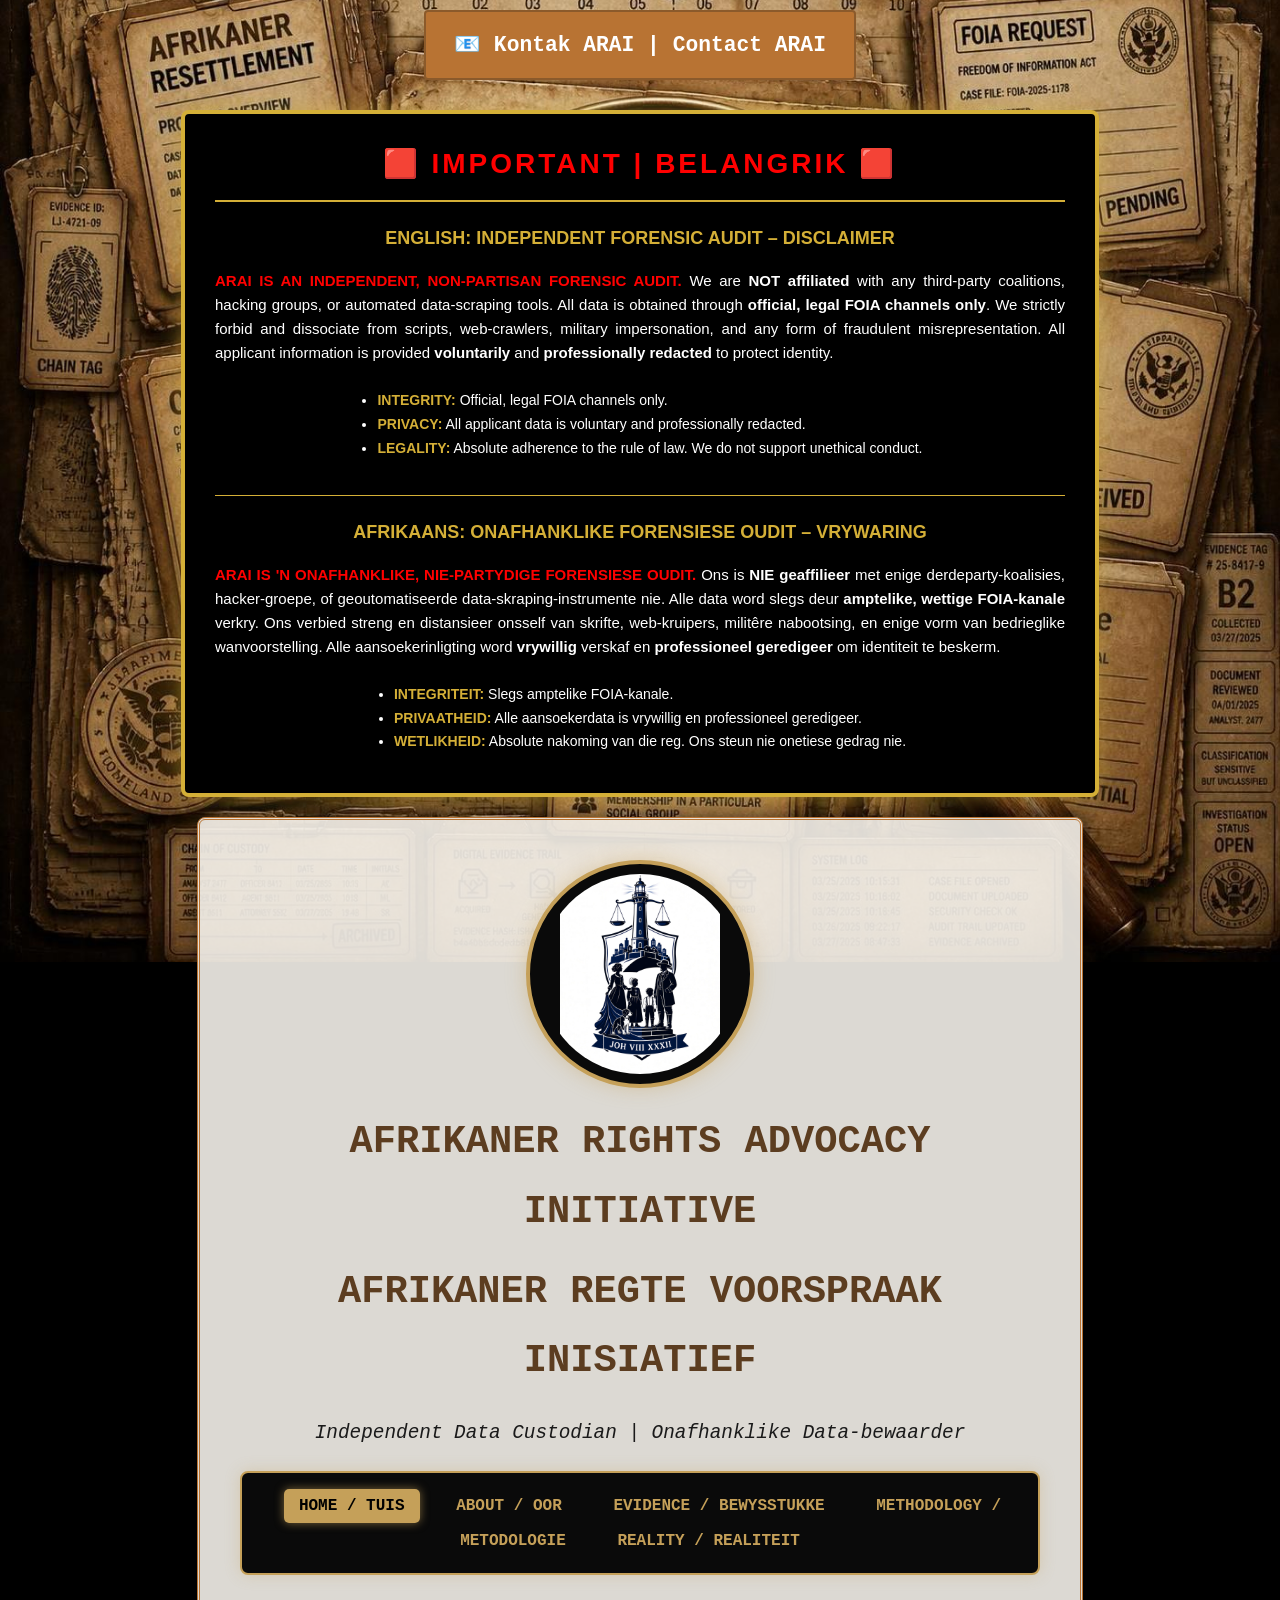
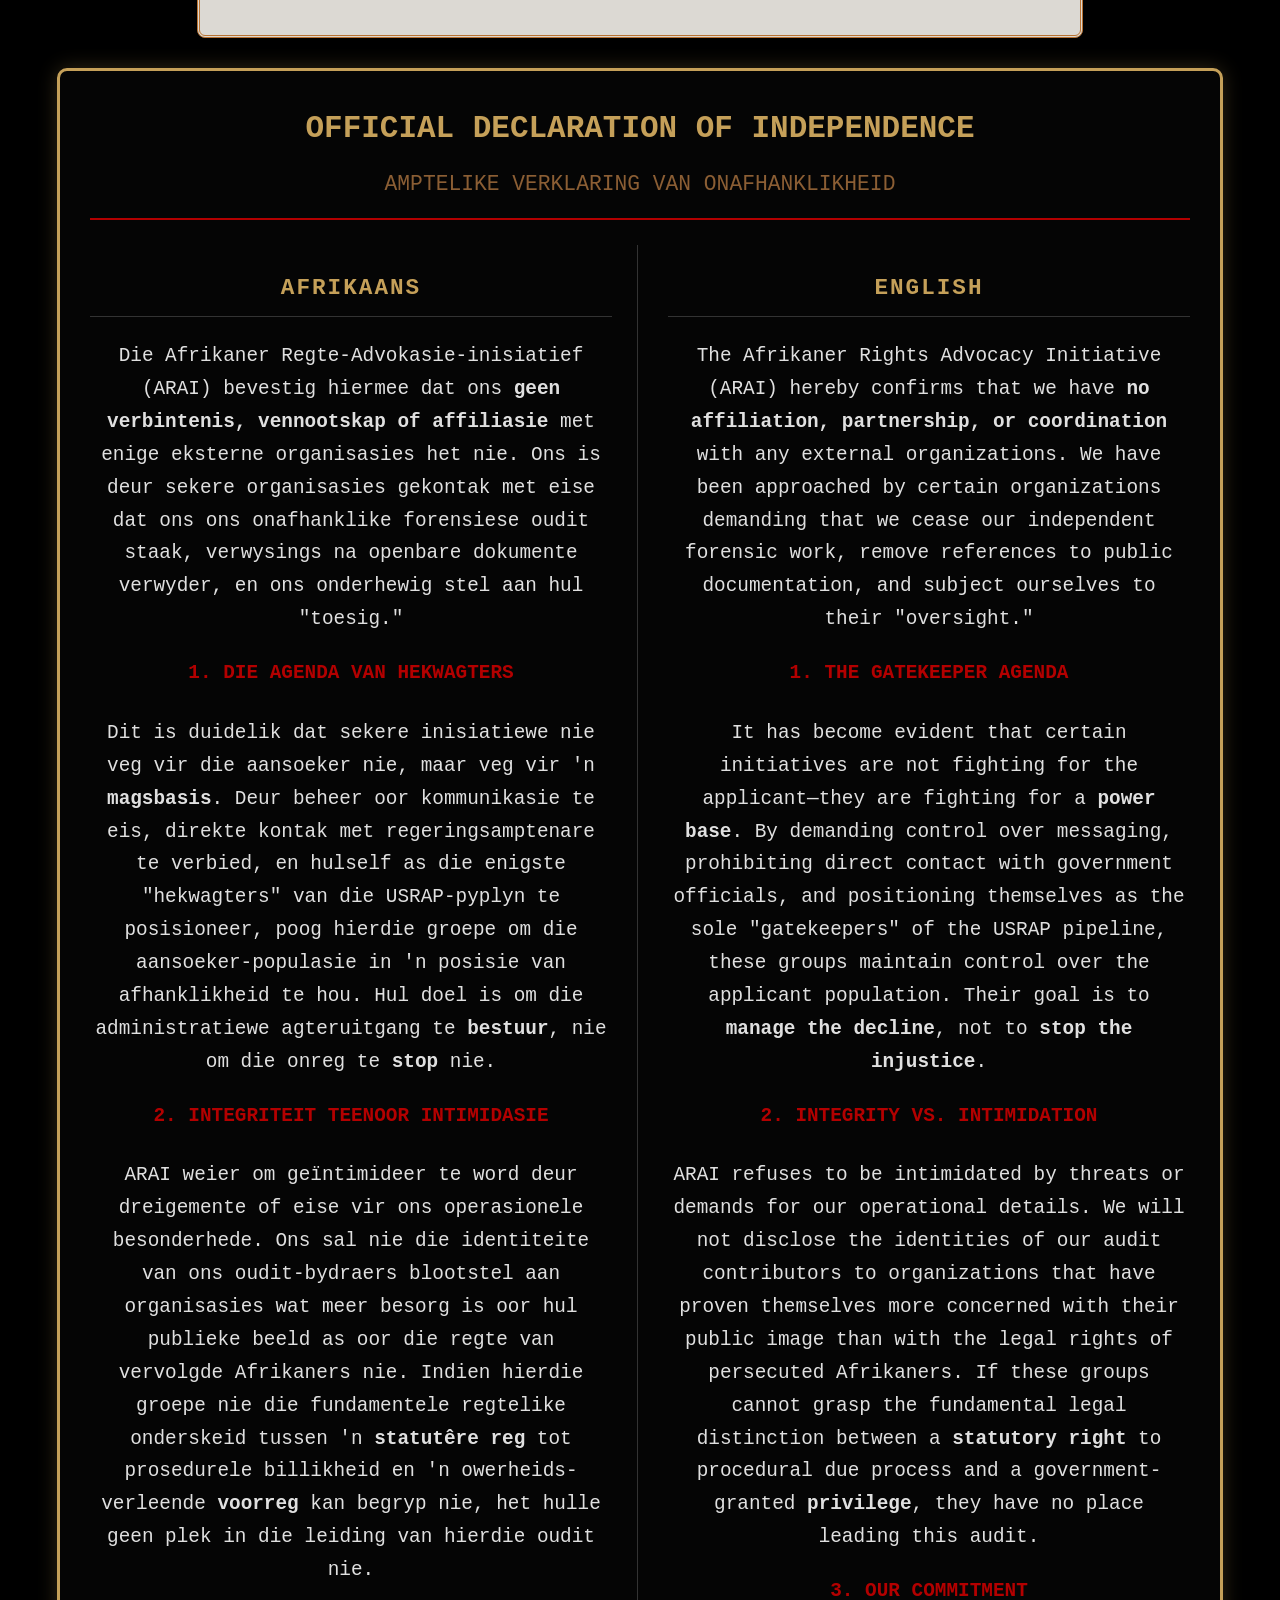
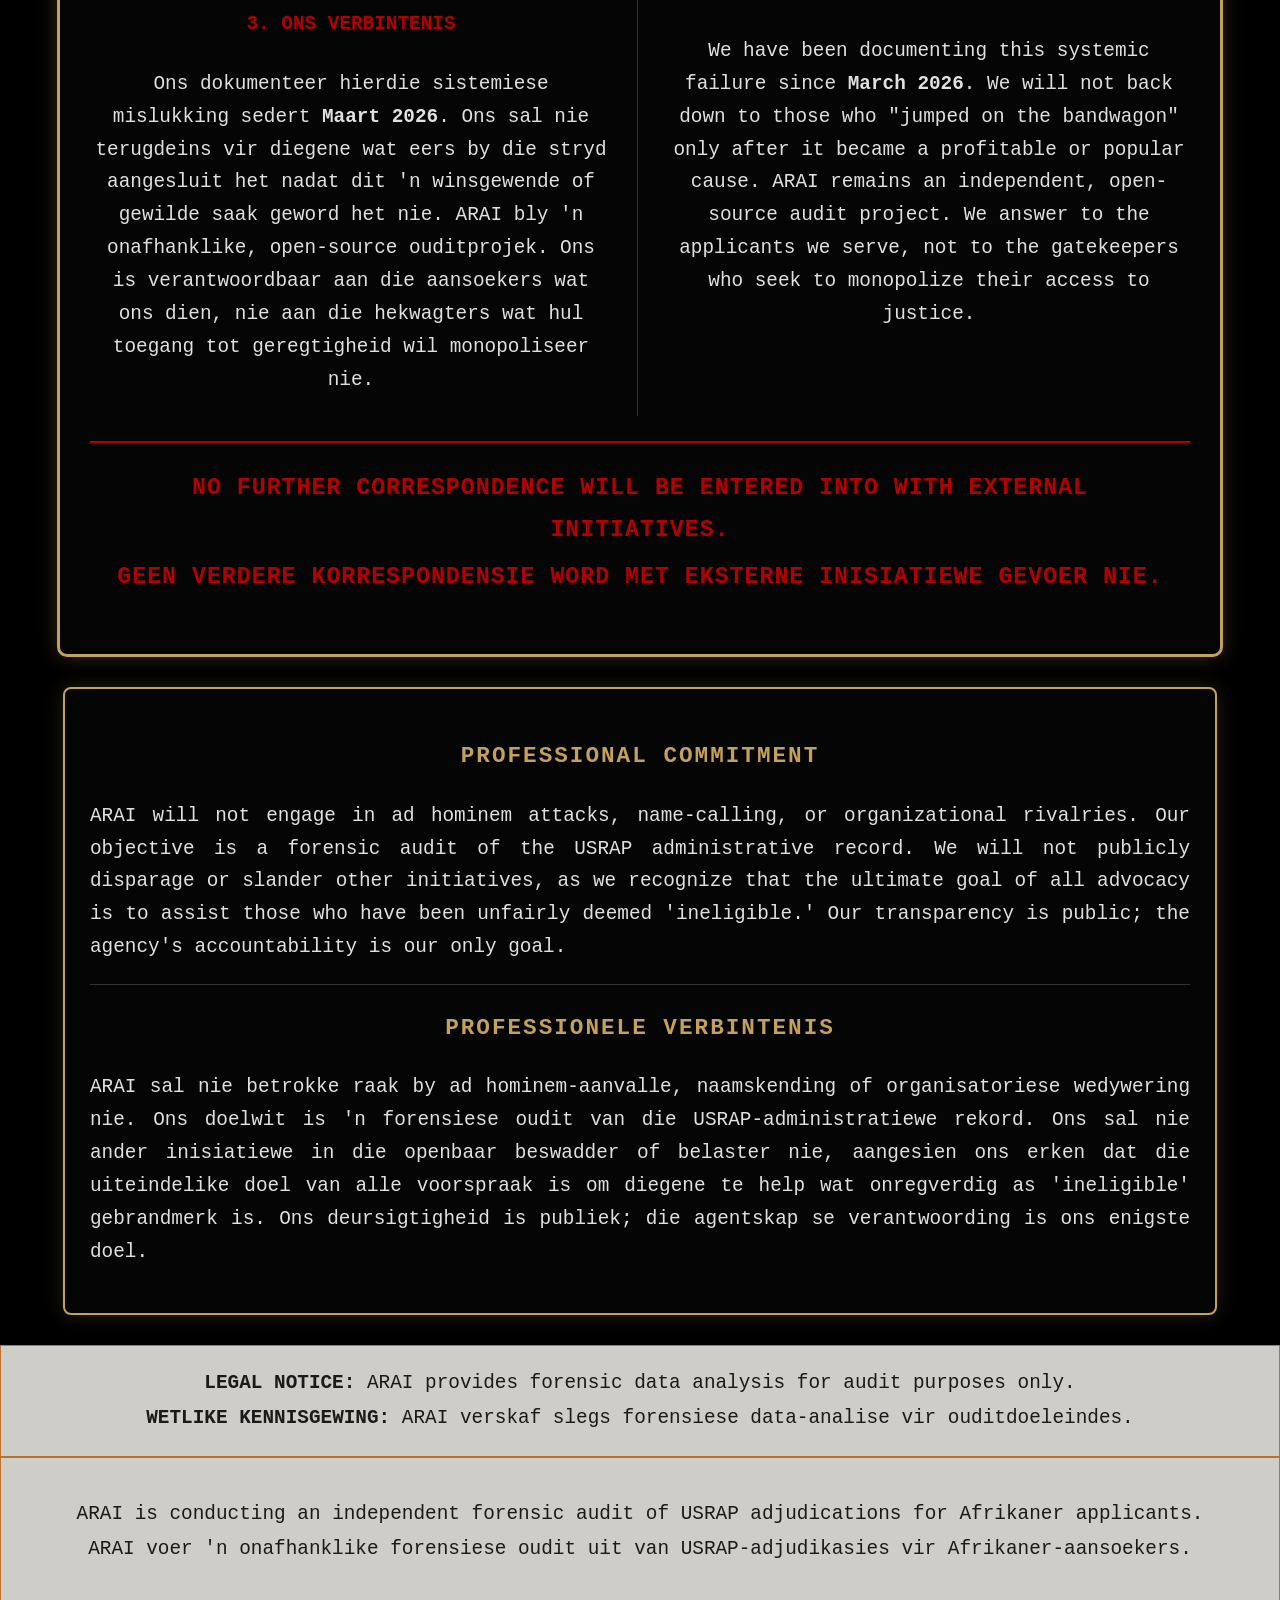
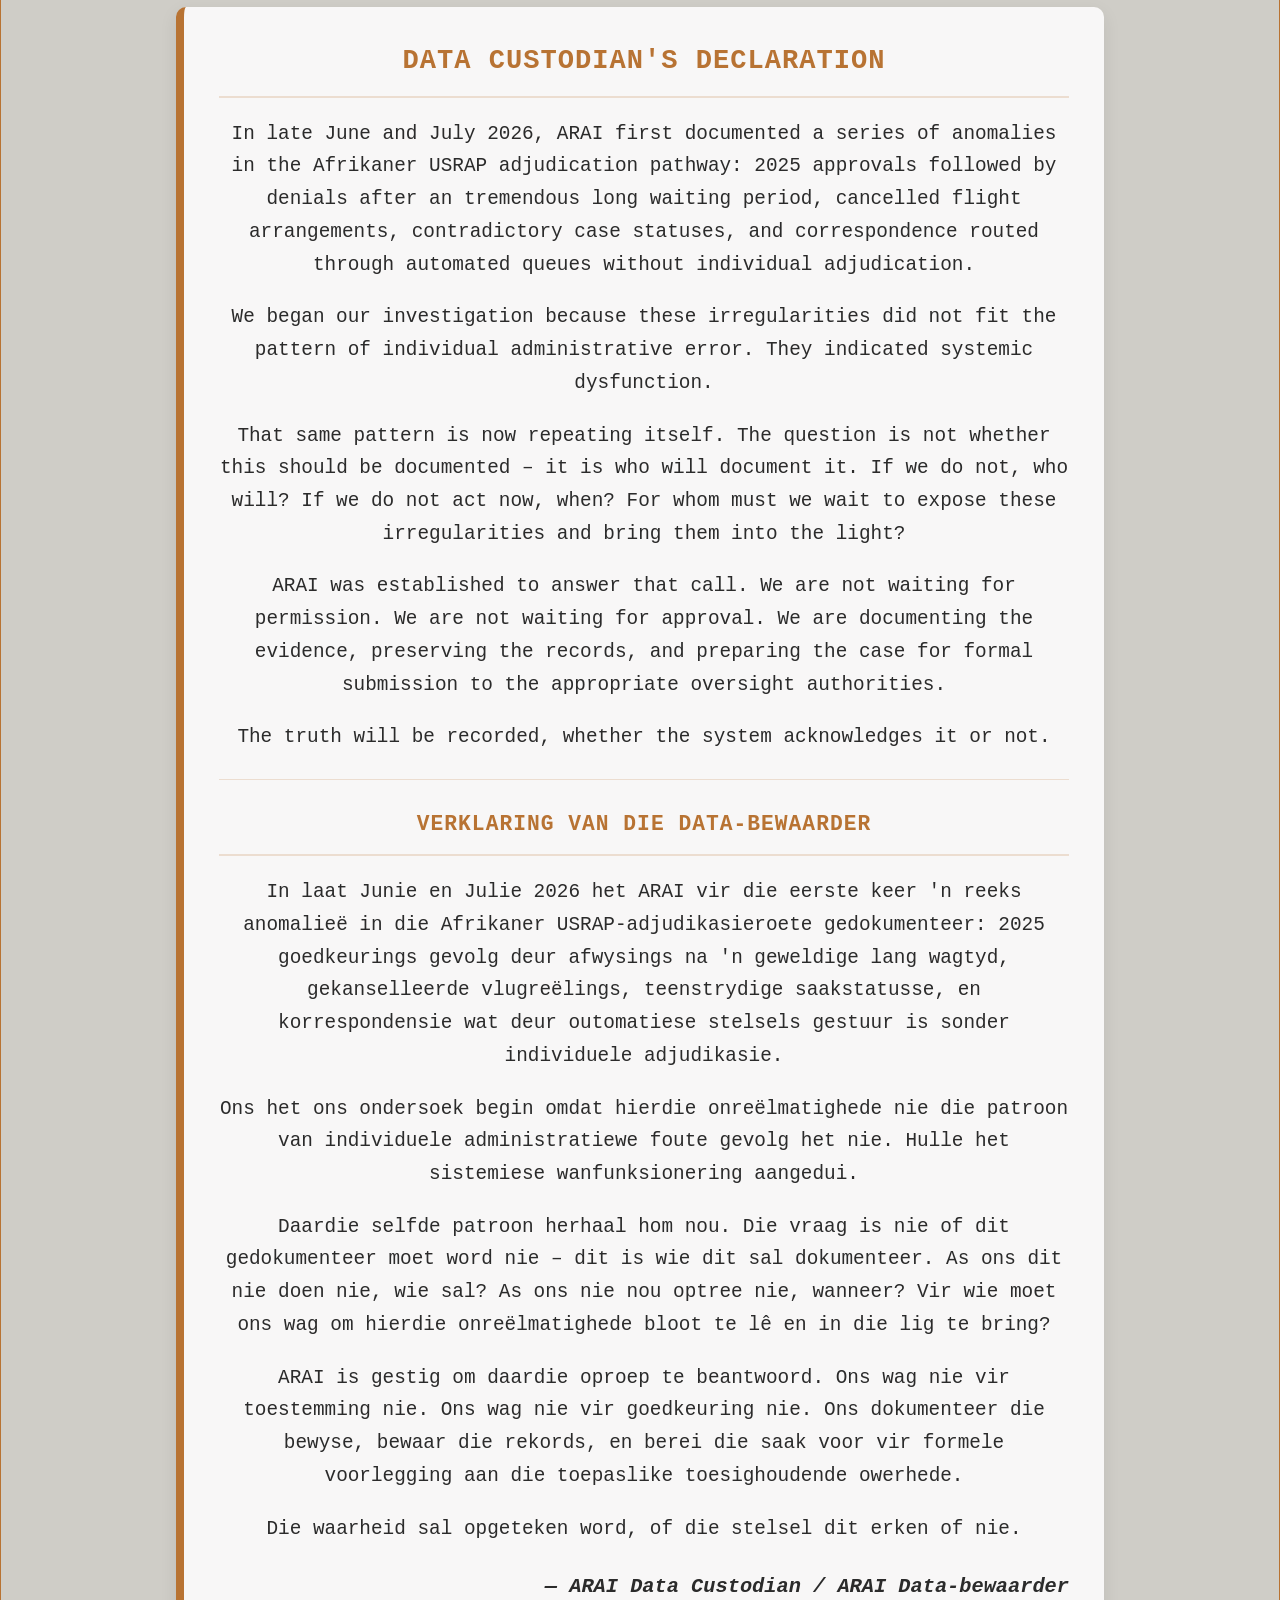
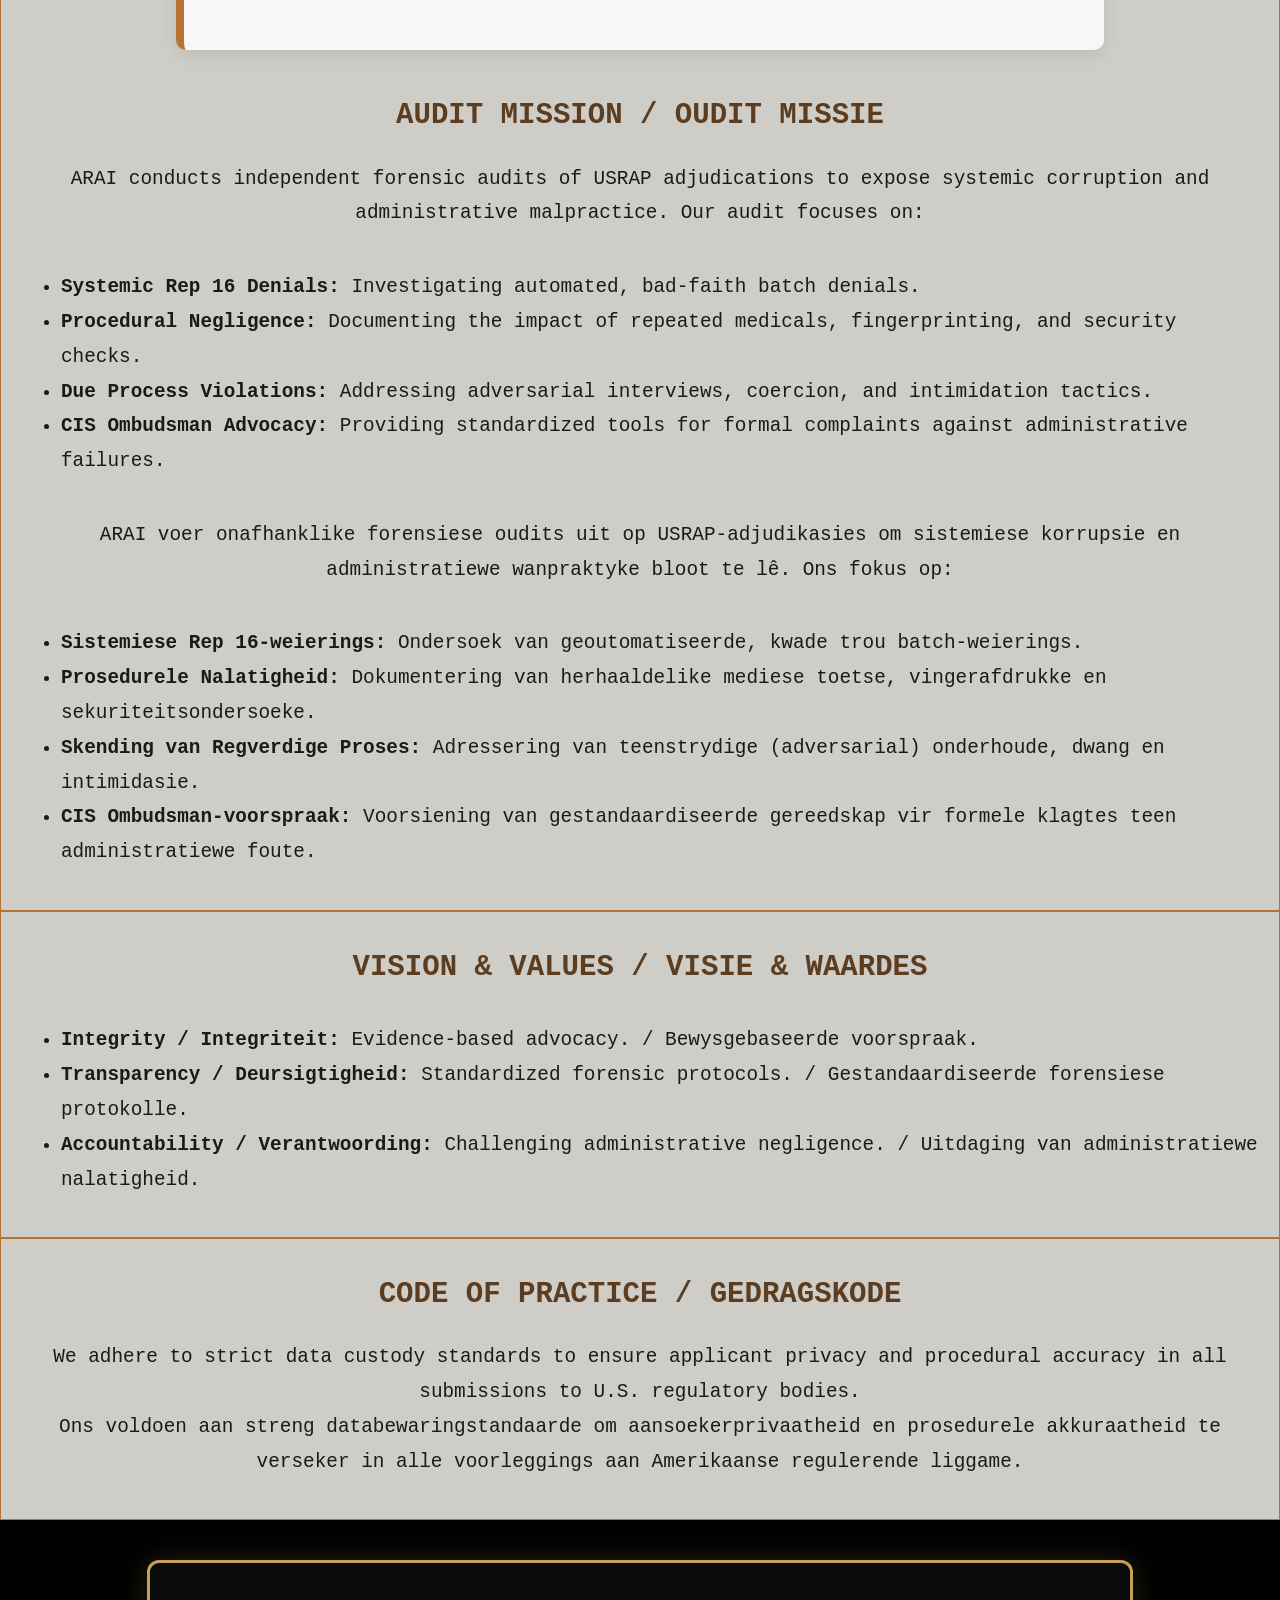
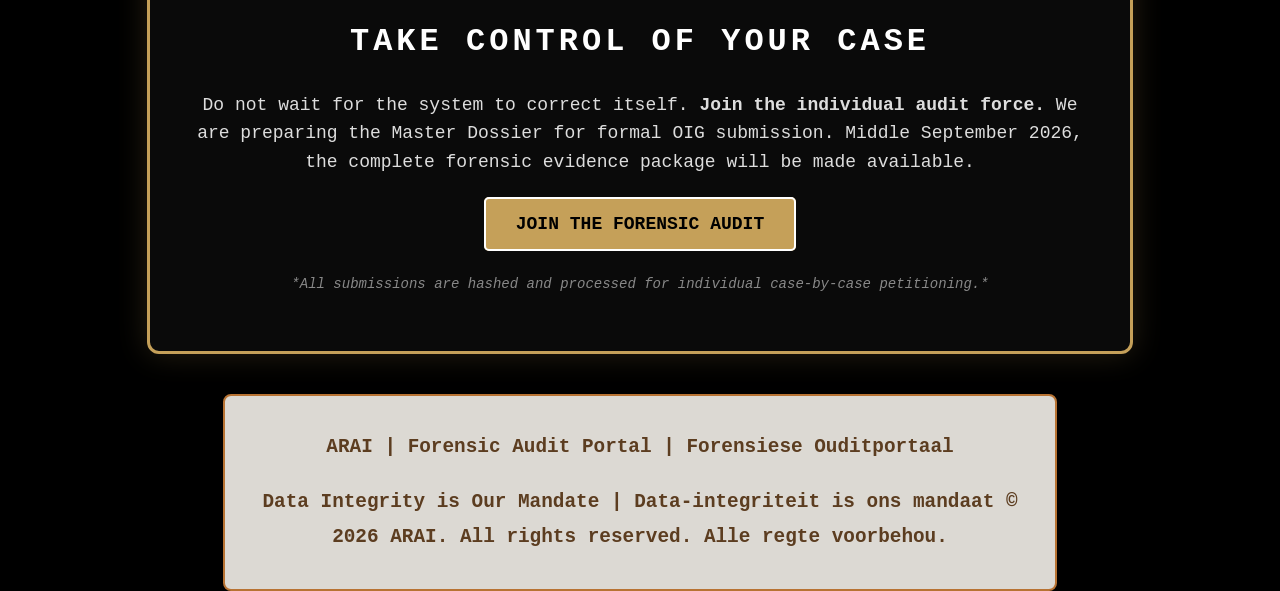
<file: index.html>
<!DOCTYPE html>
<html lang="en">
<head>
    <meta name="description" content="ARAI Forensic Audit: Exposing systemic corruption in USRAP adjudications. Investigating Rep 16 batch denials, adversarial interviews, coercion, and administrative negligence in refugee processing.">
<meta name="keywords" content="ARAI, USRAP systemic corruption, CIS Ombudsman complaint, Rep 16 denial, adversarial interviews, refugee application coercion, background check intimidation, repeated fingerprinting, AFRIKANER persecution, refugee adjudication audit">
    <meta charset="UTF-8">
    <link rel="stylesheet" href="style.css">
    <title>ARAI | Forensic Audit Portal</title>
</head>
    <div style="text-align: center;">
  <a class="contact-btn" href="mailto:afrikaner.advocacy.audit@proton.me?subject=ARAI%20Forensiese%20Oudit%20Navraag">
    📧 Kontak ARAI | Contact ARAI
  </a>
</div>
<!-- ═══════════════════════════════════════════════════════════ -->
<!-- BELANGRIK: DISCLAIMER-KAART (Plaas bo-aan jou blad)        -->
<!-- ═══════════════════════════════════════════════════════════ -->

<div style="
    background-color: #000000; 
    border: 4px solid #D4AF37; 
    border-radius: 8px; 
    padding: 25px 30px; 
    margin: 20px auto; 
    max-width: 850px; 
    color: #FFFFFF; 
    font-family: Arial, Helvetica, sans-serif; 
    box-shadow: 0 0 25px rgba(212, 175, 55, 0.5);"
>

    <!-- ROOI IMPORTANT OPSKRIF -->
    <h1 style="
        color: #FF0000; 
        text-align: center; 
        text-transform: uppercase; 
        font-size: 28px; 
        letter-spacing: 3px; 
        margin-top: 0; 
        margin-bottom: 10px;"
    >🟥 IMPORTANT | BELANGRIK 🟥</h1>

    <hr style="border: 1px solid #D4AF37; margin: 10px 0 20px 0;">

    <!-- ENGELSE WEERGAWE -->
    <h2 style="color: #D4AF37; font-size: 18px; margin-top: 0; margin-bottom: 10px;">ENGLISH: INDEPENDENT FORENSIC AUDIT – DISCLAIMER</h2>

    <p style="font-size: 15px; line-height: 1.6; color: #FFFFFF; margin-bottom: 10px; text-align: justify;">
        <strong style="color: #FF0000;">ARAI IS AN INDEPENDENT, NON-PARTISAN FORENSIC AUDIT.</strong> 
        We are <strong>NOT affiliated</strong> with any third-party coalitions, hacking groups, or automated data-scraping tools. 
        All data is obtained through <strong>official, legal FOIA channels only</strong>. We strictly forbid and dissociate from scripts, 
        web-crawlers, military impersonation, and any form of fraudulent misrepresentation. 
        All applicant information is provided <strong>voluntarily</strong> and <strong>professionally redacted</strong> to protect identity.
    </p>

    <ul style="color: #FFFFFF; font-size: 14px; line-height: 1.7; padding-left: 20px;">
        <li><strong style="color: #D4AF37;">INTEGRITY:</strong> Official, legal FOIA channels only.</li>
        <li><strong style="color: #D4AF37;">PRIVACY:</strong> All applicant data is voluntary and professionally redacted.</li>
        <li><strong style="color: #D4AF37;">LEGALITY:</strong> Absolute adherence to the rule of law. We do not support unethical conduct.</li>
    </ul>

    <hr style="border: 0; border-top: 1px solid #D4AF37; margin: 20px 0;">

    <!-- AFRIKAANSE WEERGAWE -->
    <h2 style="color: #D4AF37; font-size: 18px; margin-top: 0; margin-bottom: 10px;">AFRIKAANS: ONAFHANKLIKE FORENSIESE OUDIT – VRYWARING</h2>

    <p style="font-size: 15px; line-height: 1.6; color: #FFFFFF; margin-bottom: 10px; text-align: justify;">
        <strong style="color: #FF0000;">ARAI IS 'N ONAFHANKLIKE, NIE-PARTYDIGE FORENSIESE OUDIT.</strong> 
        Ons is <strong>NIE geaffilieer</strong> met enige derdeparty-koalisies, hacker-groepe, of geoutomatiseerde data-skraping-instrumente nie. 
        Alle data word slegs deur <strong>amptelike, wettige FOIA-kanale</strong> verkry. Ons verbied streng en distansieer onsself van skrifte, 
        web-kruipers, militêre nabootsing, en enige vorm van bedrieglike wanvoorstelling. 
        Alle aansoekerinligting word <strong>vrywillig</strong> verskaf en <strong>professioneel geredigeer</strong> om identiteit te beskerm.
    </p>

    <ul style="color: #FFFFFF; font-size: 14px; line-height: 1.7; padding-left: 20px;">
        <li><strong style="color: #D4AF37;">INTEGRITEIT:</strong> Slegs amptelike FOIA-kanale.</li>
        <li><strong style="color: #D4AF37;">PRIVAATHEID:</strong> Alle aansoekerdata is vrywillig en professioneel geredigeer.</li>
        <li><strong style="color: #D4AF37;">WETLIKHEID:</strong> Absolute nakoming van die reg. Ons steun nie onetiese gedrag nie.</li>
    </ul>

</div>

<body>

  <div class="dossier-card">
  <img src="lighuis.jpg" alt="ARAI Lighuis Logo" style="
    height: 200px;
    width: 200px;
    object-fit: contain;
    border-radius: 50%;
    border: 4px solid #c5a059;
    box-shadow: 0 0 20px rgba(197,160,89,0.4);
    display: block;
    margin: 0 auto 20px auto;
    background-color: #0a0a0a;
    padding: 10px;
">

    <h1>Afrikaner Rights Advocacy Initiative</h1>
    <h1>Afrikaner Regte Voorspraak Inisiatief</h1>
    <p><em>Independent Data Custodian | Onafhanklike Data-bewaarder</em></p>
      
    <div class="nav">
    <a href="index.html" class="active">Home / Tuis</a>
    <a href="about.html">About / Oor</a>
    <a href="evidence.html">Evidence / Bewysstukke</a>
    <a href="methodology.html">Methodology / Metodologie</a>
    <a href="reality.html">Reality / Realiteit</a>
</div>

</div>

<!-- ═══════════════════════════════════════════════════════════ -->
<!-- OFFICIAL DECLARATION OF INDEPENDENCE / AMPTELIKE VERKLARING -->
<!-- ═══════════════════════════════════════════════════════════ -->

<div style="background-color: #050505; border: 3px solid #c5a059; padding: 30px; margin: 30px auto; max-width: 1100px; border-radius: 10px; color: #e0e0e0; font-family: 'Courier New', Courier, monospace; box-shadow: 0 0 20px rgba(197,160,89,0.25);">

    <!-- HEADER -->
    <div style="text-align: center; border-bottom: 2px solid #b30000; padding-bottom: 15px; margin-bottom: 25px;">
        <h1 style="color: #c5a059; text-transform: uppercase; margin: 0; font-size: 1.6em;">
            Official Declaration of Independence
        </h1>
        <h2 style="color: #8b5e34; text-transform: uppercase; margin: 8px 0 0 0; font-size: 1.1em; font-weight: normal;">
            Amptelike Verklaring van Onafhanklikheid
        </h2>
    </div>

    <!-- TWO-COLUMN LAYOUT -->
    <div style="display: flex; flex-wrap: wrap; gap: 30px;">

        <!-- ═══ AFRIKAANS COLUMN ═══ -->
        <div style="flex: 1; min-width: 300px; border-right: 1px solid #333; padding-right: 25px;">

            <h3 style="color: #c5a059; text-transform: uppercase; text-align: center; letter-spacing: 2px; border-bottom: 1px solid #333; padding-bottom: 8px;">
                Afrikaans
            </h3>

            <p style="font-size: 1em; line-height: 1.7;">
                Die Afrikaner Regte-Advokasie-inisiatief (ARAI) bevestig hiermee dat ons <strong>geen verbintenis, vennootskap of affiliasie</strong> met enige eksterne organisasies het nie. Ons is deur sekere organisasies gekontak met eise dat ons ons onafhanklike forensiese oudit staak, verwysings na openbare dokumente verwyder, en ons onderhewig stel aan hul "toesig."
            </p>

            <h4 style="color: #b30000; text-transform: uppercase; margin-top: 20px;">
                1. Die Agenda van Hekwagters
            </h4>
            <p style="font-size: 1em; line-height: 1.7;">
                Dit is duidelik dat sekere inisiatiewe nie veg vir die aansoeker nie, maar veg vir 'n <strong>magsbasis</strong>. Deur beheer oor kommunikasie te eis, direkte kontak met regeringsamptenare te verbied, en hulself as die enigste "hekwagters" van die USRAP-pyplyn te posisioneer, poog hierdie groepe om die aansoeker-populasie in 'n posisie van afhanklikheid te hou. Hul doel is om die administratiewe agteruitgang te <strong>bestuur</strong>, nie om die onreg te <strong>stop</strong> nie.
            </p>

            <h4 style="color: #b30000; text-transform: uppercase; margin-top: 20px;">
                2. Integriteit teenoor Intimidasie
            </h4>
            <p style="font-size: 1em; line-height: 1.7;">
                ARAI weier om geïntimideer te word deur dreigemente of eise vir ons operasionele besonderhede. Ons sal nie die identiteite van ons oudit-bydraers blootstel aan organisasies wat meer besorg is oor hul publieke beeld as oor die regte van vervolgde Afrikaners nie. Indien hierdie groepe nie die fundamentele regtelike onderskeid tussen 'n <strong>statutêre reg</strong> tot prosedurele billikheid en 'n owerheids-verleende <strong>voorreg</strong> kan begryp nie, het hulle geen plek in die leiding van hierdie oudit nie.
            </p>

            <h4 style="color: #b30000; text-transform: uppercase; margin-top: 20px;">
                3. Ons Verbintenis
            </h4>
            <p style="font-size: 1em; line-height: 1.7;">
                Ons dokumenteer hierdie sistemiese mislukking sedert <strong>Maart 2026</strong>. Ons sal nie terugdeins vir diegene wat eers by die stryd aangesluit het nadat dit 'n winsgewende of gewilde saak geword het nie. ARAI bly 'n onafhanklike, open-source ouditprojek. Ons is verantwoordbaar aan die aansoekers wat ons dien, nie aan die hekwagters wat hul toegang tot geregtigheid wil monopoliseer nie.
            </p>

        </div>

        <!-- ═══ ENGLISH COLUMN ═══ -->
        <div style="flex: 1; min-width: 300px;">

            <h3 style="color: #c5a059; text-transform: uppercase; text-align: center; letter-spacing: 2px; border-bottom: 1px solid #333; padding-bottom: 8px;">
                English
            </h3>

            <p style="font-size: 1em; line-height: 1.7;">
                The Afrikaner Rights Advocacy Initiative (ARAI) hereby confirms that we have <strong>no affiliation, partnership, or coordination</strong> with any external organizations. We have been approached by certain organizations demanding that we cease our independent forensic work, remove references to public documentation, and subject ourselves to their "oversight."
            </p>

            <h4 style="color: #b30000; text-transform: uppercase; margin-top: 20px;">
                1. The Gatekeeper Agenda
            </h4>
            <p style="font-size: 1em; line-height: 1.7;">
                It has become evident that certain initiatives are not fighting for the applicant&mdash;they are fighting for a <strong>power base</strong>. By demanding control over messaging, prohibiting direct contact with government officials, and positioning themselves as the sole "gatekeepers" of the USRAP pipeline, these groups maintain control over the applicant population. Their goal is to <strong>manage the decline</strong>, not to <strong>stop the injustice</strong>.
            </p>

            <h4 style="color: #b30000; text-transform: uppercase; margin-top: 20px;">
                2. Integrity vs. Intimidation
            </h4>
            <p style="font-size: 1em; line-height: 1.7;">
                ARAI refuses to be intimidated by threats or demands for our operational details. We will not disclose the identities of our audit contributors to organizations that have proven themselves more concerned with their public image than with the legal rights of persecuted Afrikaners. If these groups cannot grasp the fundamental legal distinction between a <strong>statutory right</strong> to procedural due process and a government-granted <strong>privilege</strong>, they have no place leading this audit.
            </p>

            <h4 style="color: #b30000; text-transform: uppercase; margin-top: 20px;">
                3. Our Commitment
            </h4>
            <p style="font-size: 1em; line-height: 1.7;">
                We have been documenting this systemic failure since <strong>March 2026</strong>. We will not back down to those who "jumped on the bandwagon" only after it became a profitable or popular cause. ARAI remains an independent, open-source audit project. We answer to the applicants we serve, not to the gatekeepers who seek to monopolize their access to justice.
            </p>

        </div>

    </div>

    <!-- FINAL STATEMENT FOOTER -->
    <div style="text-align: center; margin-top: 25px; padding: 20px; border-top: 2px solid #b30000;">
        <p style="font-weight: bold; color: #b30000; font-size: 1.2em; margin: 5px 0; text-transform: uppercase; letter-spacing: 1px;">
            No further correspondence will be entered into with external initiatives.
        </p>
        <p style="font-weight: bold; color: #b30000; font-size: 1.2em; margin: 5px 0; text-transform: uppercase; letter-spacing: 1px;">
            Geen verdere korrespondensie word met eksterne inisiatiewe gevoer nie.
        </p>
    </div>

</div>
<!-- ═══ END DECLARATION ═══ -->

<!-- ═══════════════════════════════════════════════════════════ -->
<!-- PROFESSIONAL COMMITMENT / PROFESSIONELE VERBINTENIS        -->
<!-- ═══════════════════════════════════════════════════════════ -->

<div style="background-color: #050505; border: 2px solid #c5a059; padding: 25px; margin: 30px auto; max-width: 1100px; border-radius: 8px; color: #e0e0e0; font-family: 'Courier New', Courier, monospace; box-shadow: 0 0 20px rgba(197,160,89,0.2);">
    <h3 style="color: #c5a059; text-transform: uppercase; text-align: center; letter-spacing: 2px;">Professional Commitment</h3>
    <p style="font-size: 1em; line-height: 1.7; text-align: justify;">
        ARAI will not engage in ad hominem attacks, name-calling, or organizational rivalries. Our objective is a forensic audit of the USRAP administrative record. We will not publicly disparage or slander other initiatives, as we recognize that the ultimate goal of all advocacy is to assist those who have been unfairly deemed 'ineligible.' Our transparency is public; the agency's accountability is our only goal.
    </p>

    <hr style="border: 0; border-top: 1px solid #333; margin: 20px 0;">

    <h3 style="color: #c5a059; text-transform: uppercase; text-align: center; letter-spacing: 2px;">Professionele Verbintenis</h3>
    <p style="font-size: 1em; line-height: 1.7; text-align: justify;">
        ARAI sal nie betrokke raak by ad hominem-aanvalle, naamskending of organisatoriese wedywering nie. Ons doelwit is 'n forensiese oudit van die USRAP-administratiewe rekord. Ons sal nie ander inisiatiewe in die openbaar beswadder of belaster nie, aangesien ons erken dat die uiteindelike doel van alle voorspraak is om diegene te help wat onregverdig as 'ineligible' gebrandmerk is. Ons deursigtigheid is publiek; die agentskap se verantwoording is ons enigste doel.
    </p>
</div>
<!-- ═══ END PROFESSIONAL COMMITMENT ═══ -->

<div style="background-color: rgba(244, 241, 234, 0.85); padding: 20px; border: 1px solid #B87333;">
     <div class="legal-notice">
    <strong>LEGAL NOTICE:</strong> ARAI provides forensic data analysis for audit purposes only. <br>
    <strong>WETLIKE KENNISGEWING:</strong> ARAI verskaf slegs forensiese data-analise vir ouditdoeleindes.
</div>
</div>

   <div style="background-color: rgba(244, 241, 234, 0.85); padding: 20px; border: 1px solid #B87333;">
   <p>ARAI is conducting an independent forensic audit of USRAP adjudications for Afrikaner applicants.<br>
ARAI voer 'n onafhanklike forensiese oudit uit van USRAP-adjudikasies vir Afrikaner-aansoekers.</p>
      
<!-- Data Custodian's Declaration -->
<div class="declaration-card">
  <h3>Data Custodian's Declaration</h3>

  <p>In late June and July 2026, ARAI first documented a series of anomalies in the Afrikaner USRAP adjudication pathway: 2025 approvals followed by denials after an tremendous long waiting period, cancelled flight arrangements, contradictory case statuses, and correspondence routed through automated queues without individual adjudication.</p>

  <p>We began our investigation because these irregularities did not fit the pattern of individual administrative error. They indicated systemic dysfunction.</p>

  <p>That same pattern is now repeating itself. The question is not whether this should be documented – it is who will document it. If we do not, who will? If we do not act now, when? For whom must we wait to expose these irregularities and bring them into the light?</p>

  <p>ARAI was established to answer that call. We are not waiting for permission. We are not waiting for approval. We are documenting the evidence, preserving the records, and preparing the case for formal submission to the appropriate oversight authorities.</p>

  <p>The truth will be recorded, whether the system acknowledges it or not.</p>

  <hr>

  <h3 style="font-size: 1.1em;">Verklaring van die Data-bewaarder</h3>

  <p>In laat Junie en Julie 2026 het ARAI vir die eerste keer 'n reeks anomalieë in die Afrikaner USRAP-adjudikasieroete gedokumenteer: 2025 goedkeurings gevolg deur afwysings na 'n geweldige lang wagtyd, gekanselleerde vlugreëlings, teenstrydige saakstatusse, en korrespondensie wat deur outomatiese stelsels gestuur is sonder individuele adjudikasie.</p>

  <p>Ons het ons ondersoek begin omdat hierdie onreëlmatighede nie die patroon van individuele administratiewe foute gevolg het nie. Hulle het sistemiese wanfunksionering aangedui.</p>

  <p>Daardie selfde patroon herhaal hom nou. Die vraag is nie of dit gedokumenteer moet word nie – dit is wie dit sal dokumenteer. As ons dit nie doen nie, wie sal? As ons nie nou optree nie, wanneer? Vir wie moet ons wag om hierdie onreëlmatighede bloot te lê en in die lig te bring?</p>

  <p>ARAI is gestig om daardie oproep te beantwoord. Ons wag nie vir toestemming nie. Ons wag nie vir goedkeuring nie. Ons dokumenteer die bewyse, bewaar die rekords, en berei die saak voor vir formele voorlegging aan die toepaslike toesighoudende owerhede.</p>

  <p>Die waarheid sal opgeteken word, of die stelsel dit erken of nie.</p>

  <p class="declaration-signature">— ARAI Data Custodian / ARAI Data-bewaarder</p>
</div>

      
       <h2>Audit Mission / Oudit Missie</h2>
<p>ARAI conducts independent forensic audits of USRAP adjudications to expose systemic corruption and administrative malpractice. Our audit focuses on:</p>
<ul style="display: inline-block; text-align: left;">
    <li><strong>Systemic Rep 16 Denials:</strong> Investigating automated, bad-faith batch denials.</li>
    <li><strong>Procedural Negligence:</strong> Documenting the impact of repeated medicals, fingerprinting, and security checks.</li>
    <li><strong>Due Process Violations:</strong> Addressing adversarial interviews, coercion, and intimidation tactics.</li>
    <li><strong>CIS Ombudsman Advocacy:</strong> Providing standardized tools for formal complaints against administrative failures.</li>
</ul>
<p>ARAI voer onafhanklike forensiese oudits uit op USRAP-adjudikasies om sistemiese korrupsie en administratiewe wanpraktyke bloot te lê. Ons fokus op:</p>
<ul style="display: inline-block; text-align: left;">
    <li><strong>Sistemiese Rep 16-weierings:</strong> Ondersoek van geoutomatiseerde, kwade trou batch-weierings.</li>
    <li><strong>Prosedurele Nalatigheid:</strong> Dokumentering van herhaaldelike mediese toetse, vingerafdrukke en sekuriteitsondersoeke.</li>
    <li><strong>Skending van Regverdige Proses:</strong> Adressering van teenstrydige (adversarial) onderhoude, dwang en intimidasie.</li>
    <li><strong>CIS Ombudsman-voorspraak:</strong> Voorsiening van gestandaardiseerde gereedskap vir formele klagtes teen administratiewe foute.</li>
</ul>
</div>
 
<div style="background-color: rgba(244, 241, 234, 0.85); padding: 20px; border: 1px solid #B87333;">
    <h2>Vision & Values / Visie & Waardes</h2>
<ul>
    <li><strong>Integrity / Integriteit:</strong> Evidence-based advocacy. / Bewysgebaseerde voorspraak.</li>
    <li><strong>Transparency / Deursigtigheid:</strong> Standardized forensic protocols. / Gestandaardiseerde forensiese protokolle.</li>
    <li><strong>Accountability / Verantwoording:</strong> Challenging administrative negligence. / Uitdaging van administratiewe nalatigheid.</li>
</ul>
</div>

<div style="background-color: rgba(244, 241, 234, 0.85); padding: 20px; border: 1px solid #B87333;">
   <h2>Code of Practice / Gedragskode</h2>
<p>We adhere to strict data custody standards to ensure applicant privacy and procedural accuracy in all submissions to U.S. regulatory bodies.<br>
Ons voldoen aan streng databewaringstandaarde om aansoekerprivaatheid en prosedurele akkuraatheid te verseker in alle voorleggings aan Amerikaanse regulerende liggame.</p>
</div>
<!-- ═══════════════════════════════════════════════════════════ -->
<!-- CALL TO ACTION: FORENSIC AUDIT PARTICIPATION               -->
<!-- ═══════════════════════════════════════════════════════════ -->

<div style="
    background-color: #0a0a0a; 
    border: 3px solid #c5a059; 
    border-radius: 12px; 
    padding: 40px; 
    margin: 40px auto; 
    max-width: 900px; 
    color: #c5a059; 
    text-align: center; 
    font-family: 'Courier New', Courier, monospace; 
    box-shadow: 0 0 30px rgba(197, 160, 89, 0.2);">

    <h2 style="font-size: 32px; text-transform: uppercase; letter-spacing: 4px; margin-bottom: 20px; color: #ffffff;">
        Take Control of Your Case
    </h2>

    <p style="font-size: 18px; line-height: 1.6; color: #dddddd; margin-bottom: 30px;">
        Do not wait for the system to correct itself. <strong>Join the individual audit force.</strong> 
        We are preparing the Master Dossier for formal OIG submission. 
        Middle September 2026, the complete forensic evidence package will be made available.
    </p>

    <div style="margin: 30px 0;">
        <a href="mailto:afrikaner.advocacy.audit@proton.me?subject=I%20want%20to%20audit%20my%20case" 
           style="background-color: #c5a059; color: #000000; padding: 15px 30px; text-decoration: none; font-weight: bold; border-radius: 5px; font-size: 18px; text-transform: uppercase; border: 2px solid #ffffff;">
           Join the Forensic Audit
        </a>
    </div>

    <p style="font-size: 14px; color: #888888; font-style: italic;">
        *All submissions are hashed and processed for individual case-by-case petitioning.*
    </p>
</div>

  <footer>
    <p>ARAI | Forensic Audit Portal | Forensiese Ouditportaal</p>
    <p>Data Integrity is Our Mandate | Data-integriteit is ons mandaat
    © 2026 ARAI. All rights reserved. Alle regte voorbehou.
</body>
</html>
</file>
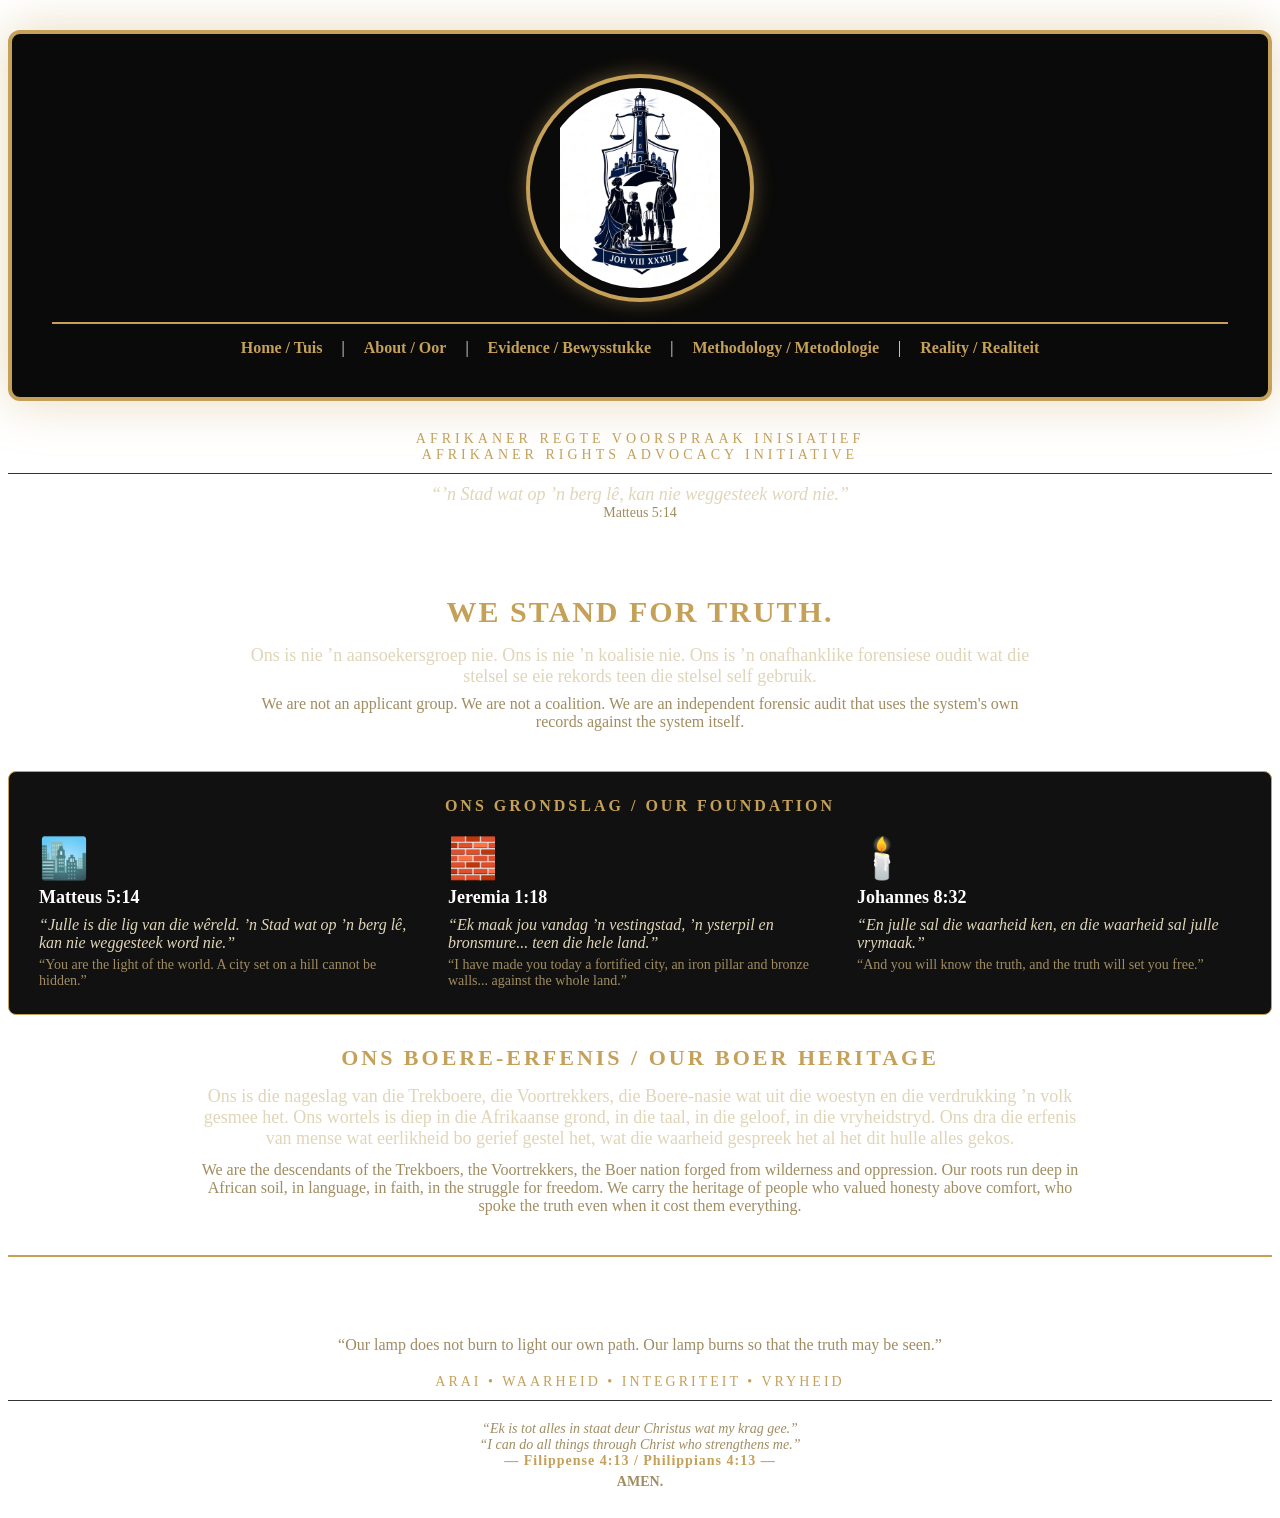
<file: about.html>
<!-- ═══════════════════════════════════════════════════════════ -->
<!-- ARAI IDENTITEIT & ERFENIS – DIE EMBLEEM (2026)              -->
<!-- Plak hierdie blok in jou <body> waar die "Oor ARAI" banner   -->
<!-- moet verskyn. Dit is selfstandig en werk op enige bladsy.    -->
<!-- ═══════════════════════════════════════════════════════════ -->
<div style="
  background-color: #0a0a0a;
  border: 4px solid #c5a059;
  border-radius: 12px;
  padding: 40px 40px;
  max-width: 1200px;
  margin: 30px auto;
  font-family: 'Georgia', 'Times New Roman', serif;
  color: #f5f0e6;
  box-shadow: 0 0 50px rgba(197,160,89,0.4);


  <!-- ===== KOP & EMBLEEM ===== -->
  <div style="display: flex; flex-wrap: wrap; align-items: center; gap: 30px; border-bottom: 2px solid #c5a059; padding-bottom: 30px;">

    <!-- JOU EIE LOGO: LIGHUIS (Rond, 220px, goue raam) -->
    <div style="flex: 0 0 auto; margin: 0 auto;">
      <img src="lighuis.jpg" alt="ARAI Lighuis Logo" style="
    height: 200px;
    width: 200px;
    object-fit: contain;
    border-radius: 50%;
    border: 4px solid #c5a059;
    box-shadow: 0 0 20px rgba(197,160,89,0.4);
    display: block;
    margin: 0 auto 20px auto;
    background-color: #0a0a0a;
    padding: 10px;
">
      </div>   
 <div class="nav" style="text-align:center; margin-top:20px; border-top:2px solid #c5a059; padding-top:15px;">
    <a href="index.html" style="color:#c5a059; text-decoration:none; font-weight:bold; padding:0 15px;">Home / Tuis</a> |
    <a href="about.html" style="color:#c5a059; text-decoration:none; font-weight:bold; padding:0 15px;">About / Oor</a> |
    <a href="evidence.html" style="color:#c5a059; text-decoration:none; font-weight:bold; padding:0 15px;">Evidence / Bewysstukke</a> |
    <a href="methodology.html" style="color:#c5a059; text-decoration:none; font-weight:bold; padding:0 15px;">Methodology / Metodologie</a> |
    <a href="reality.html" style="color:#c5a059; text-decoration:none; font-weight:bold; padding:0 15px;">Reality / Realiteit</a>
</div>
      
    </div>

    <!-- Title -->
    <div style="flex: 1; min-width: 250px; text-align: center;">
      <div style="font-size: 14px; letter-spacing: 4px; color: #c5a059; text-transform: uppercase;">Afrikaner Regte Voorspraak Inisiatief</div>
      <div style="font-size: 14px; letter-spacing: 4px; color: #c5a059; text-transform: uppercase;">Afrikaner Rights Advocacy Initiative</div>
      <div style="font-size: 18px; font-style: italic; color: #e0d5b8; margin-top: 10px; border-top: 1px solid #333; padding-top: 10px;">
        “’n Stad wat op ’n berg lê, kan nie weggesteek word nie.”
      </div>
      <div style="font-size: 14px; color: #a08c60;">Matteus 5:14</div>
    </div>
  </div>

  <!-- ===== KERN-BOODSKAP ===== -->
  <div style="text-align: center; padding: 30px 10px 20px;">
    <div style="font-size: 36px; font-weight: bold; color: #ffffff; text-transform: uppercase; letter-spacing: 2px; line-height: 1.2;">
      Ons staan vir die Waarheid.
    </div>
    <div style="font-size: 30px; font-weight: bold; color: #c5a059; text-transform: uppercase; letter-spacing: 2px; line-height: 1.2;">
      We stand for Truth.
    </div>
    <div style="font-size: 18px; color: #e0d5b8; margin-top: 15px; max-width: 800px; margin-left: auto; margin-right: auto;">
      Ons is nie ’n aansoekersgroep nie. Ons is nie ’n koalisie nie. Ons is ’n onafhanklike forensiese oudit wat die stelsel se eie rekords teen die stelsel self gebruik.
    </div>
    <div style="font-size: 16px; color: #a08c60; margin-top: 8px; max-width: 800px; margin-left: auto; margin-right: auto;">
      We are not an applicant group. We are not a coalition. We are an independent forensic audit that uses the system's own records against the system itself.
    </div>
  </div>

  <!-- ===== SKRIFTUURLIKE FONDAMENT ===== -->
  <div style="background-color: #111111; border: 1px solid #c5a059; border-radius: 8px; padding: 25px 30px; margin-top: 20px;">
    <div style="font-size: 16px; font-weight: bold; color: #c5a059; text-transform: uppercase; letter-spacing: 3px; text-align: center; margin-bottom: 20px;">
      Ons Grondslag / Our Foundation
    </div>
    <div style="display: grid; grid-template-columns: repeat(auto-fit, minmax(280px, 1fr)); gap: 25px;">

      <!-- Matteus 5:14 -->
      <div>
        <div style="font-size: 40px; color: #c5a059; margin-bottom: 5px;">🏙️</div>
        <div style="font-size: 18px; font-weight: bold; color: #ffffff;">Matteus 5:14</div>
        <div style="font-size: 16px; font-style: italic; color: #e0d5b8; margin-top: 8px;">
          “Julle is die lig van die wêreld. ’n Stad wat op ’n berg lê, kan nie weggesteek word nie.”
        </div>
        <div style="font-size: 14px; color: #a08c60; margin-top: 5px;">
          “You are the light of the world. A city set on a hill cannot be hidden.”
        </div>
      </div>

      <!-- Jeremia 1:18 -->
      <div>
        <div style="font-size: 40px; color: #c5a059; margin-bottom: 5px;">🧱</div>
        <div style="font-size: 18px; font-weight: bold; color: #ffffff;">Jeremia 1:18</div>
        <div style="font-size: 16px; font-style: italic; color: #e0d5b8; margin-top: 8px;">
          “Ek maak jou vandag ’n vestingstad, ’n ysterpil en bronsmure... teen die hele land.”
        </div>
        <div style="font-size: 14px; color: #a08c60; margin-top: 5px;">
          “I have made you today a fortified city, an iron pillar and bronze walls... against the whole land.”
        </div>
      </div>

      <!-- Johannes 8:32 -->
      <div>
        <div style="font-size: 40px; color: #c5a059; margin-bottom: 5px;">🕯️</div>
        <div style="font-size: 18px; font-weight: bold; color: #ffffff;">Johannes 8:32</div>
        <div style="font-size: 16px; font-style: italic; color: #e0d5b8; margin-top: 8px;">
          “En julle sal die waarheid ken, en die waarheid sal julle vrymaak.”
        </div>
        <div style="font-size: 14px; color: #a08c60; margin-top: 5px;">
          “And you will know the truth, and the truth will set you free.”
        </div>
      </div>
    </div>
  </div>

  <!-- ===== ERFENIS & WORTELS ===== -->
  <div style="padding: 30px 10px 10px; text-align: center;">
    <div style="font-size: 22px; font-weight: bold; color: #c5a059; text-transform: uppercase; letter-spacing: 3px;">
      Ons Boere-erfenis / Our Boer Heritage
    </div>
    <div style="font-size: 18px; color: #e0d5b8; max-width: 900px; margin: 15px auto 0;">
      Ons is die nageslag van die Trekboere, die Voortrekkers, die Boere-nasie wat uit die woestyn en die verdrukking ’n volk gesmee het. Ons wortels is diep in die Afrikaanse grond, in die taal, in die geloof, in die vryheidstryd. Ons dra die erfenis van mense wat eerlikheid bo gerief gestel het, wat die waarheid gespreek het al het dit hulle alles gekos.
    </div>
    <div style="font-size: 16px; color: #a08c60; max-width: 900px; margin: 12px auto 0;">
      We are the descendants of the Trekboers, the Voortrekkers, the Boer nation forged from wilderness and oppression. Our roots run deep in African soil, in language, in faith, in the struggle for freedom. We carry the heritage of people who valued honesty above comfort, who spoke the truth even when it cost them everything.
    </div>
  </div>

  <!-- ===== SLOTVERKLARING ===== -->
  <div style="border-top: 2px solid #c5a059; margin-top: 30px; padding-top: 25px; text-align: center;">
    <div style="font-size: 20px; color: #ffffff; font-style: italic; max-width: 800px; margin: 0 auto;">
      “Ons lamp brand nie om ons eie pad te verlig nie. Ons lamp brand sodat die waarheid gesien kan word.”
    </div>
    <div style="font-size: 16px; color: #a08c60; margin-top: 8px;">
      “Our lamp does not burn to light our own path. Our lamp burns so that the truth may be seen.”
    </div>
    <div style="font-size: 14px; letter-spacing: 3px; color: #c5a059; text-transform: uppercase; margin-top: 20px;">
      ARAI • Waarheid • Integriteit • Vryheid
    </div>
  </div>

</div>

<!-- ═══════════════════════════════════════════════════════════ -->
<!-- ARAI VOETNOTA: FILIPPENSE 4:13 (DIE KRAAG VAN CHRISTUS)     -->
<!-- Hierdie voetnota sal onderaan jou ARAI-embleem verskyn      -->
<!-- ═══════════════════════════════════════════════════════════ -->
<div style="
  text-align: center; 
  padding: 20px; 
  margin-top: 10px; 
  border-top: 1px solid #333; 
  font-family: 'Georgia', serif; 
  color: #a08c60; 
  font-size: 14px; 
  font-style: italic;
">
  “Ek is tot alles in staat deur Christus wat my krag gee.”<br>
  “I can do all things through Christ who strengthens me.”<br>
  <span style="color: #c5a059; font-style: normal; font-weight: bold; letter-spacing: 1px;">— Filippense 4:13 / Philippians 4:13 —</span><br>
  <span style="font-style: normal; font-weight: bold; margin-top: 5px; display: block;">AMEN.</span>
</div>
</file>
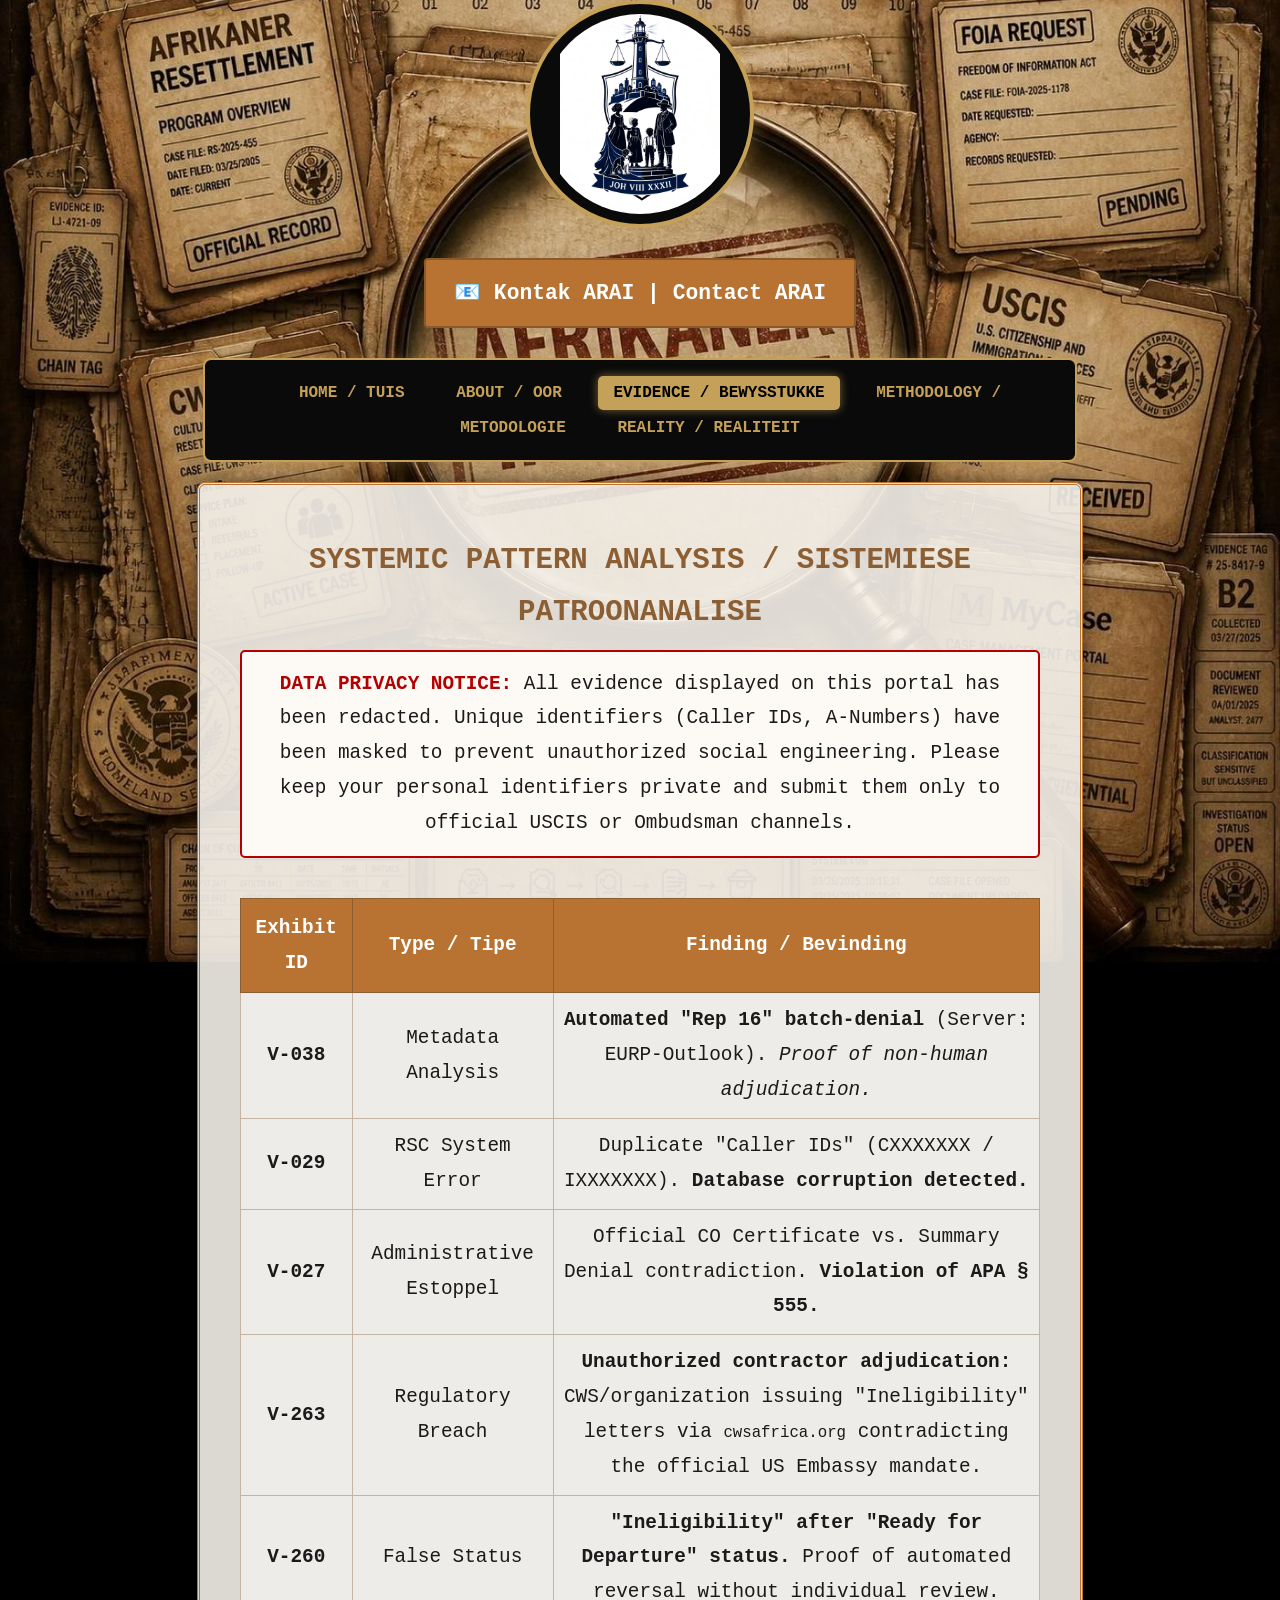
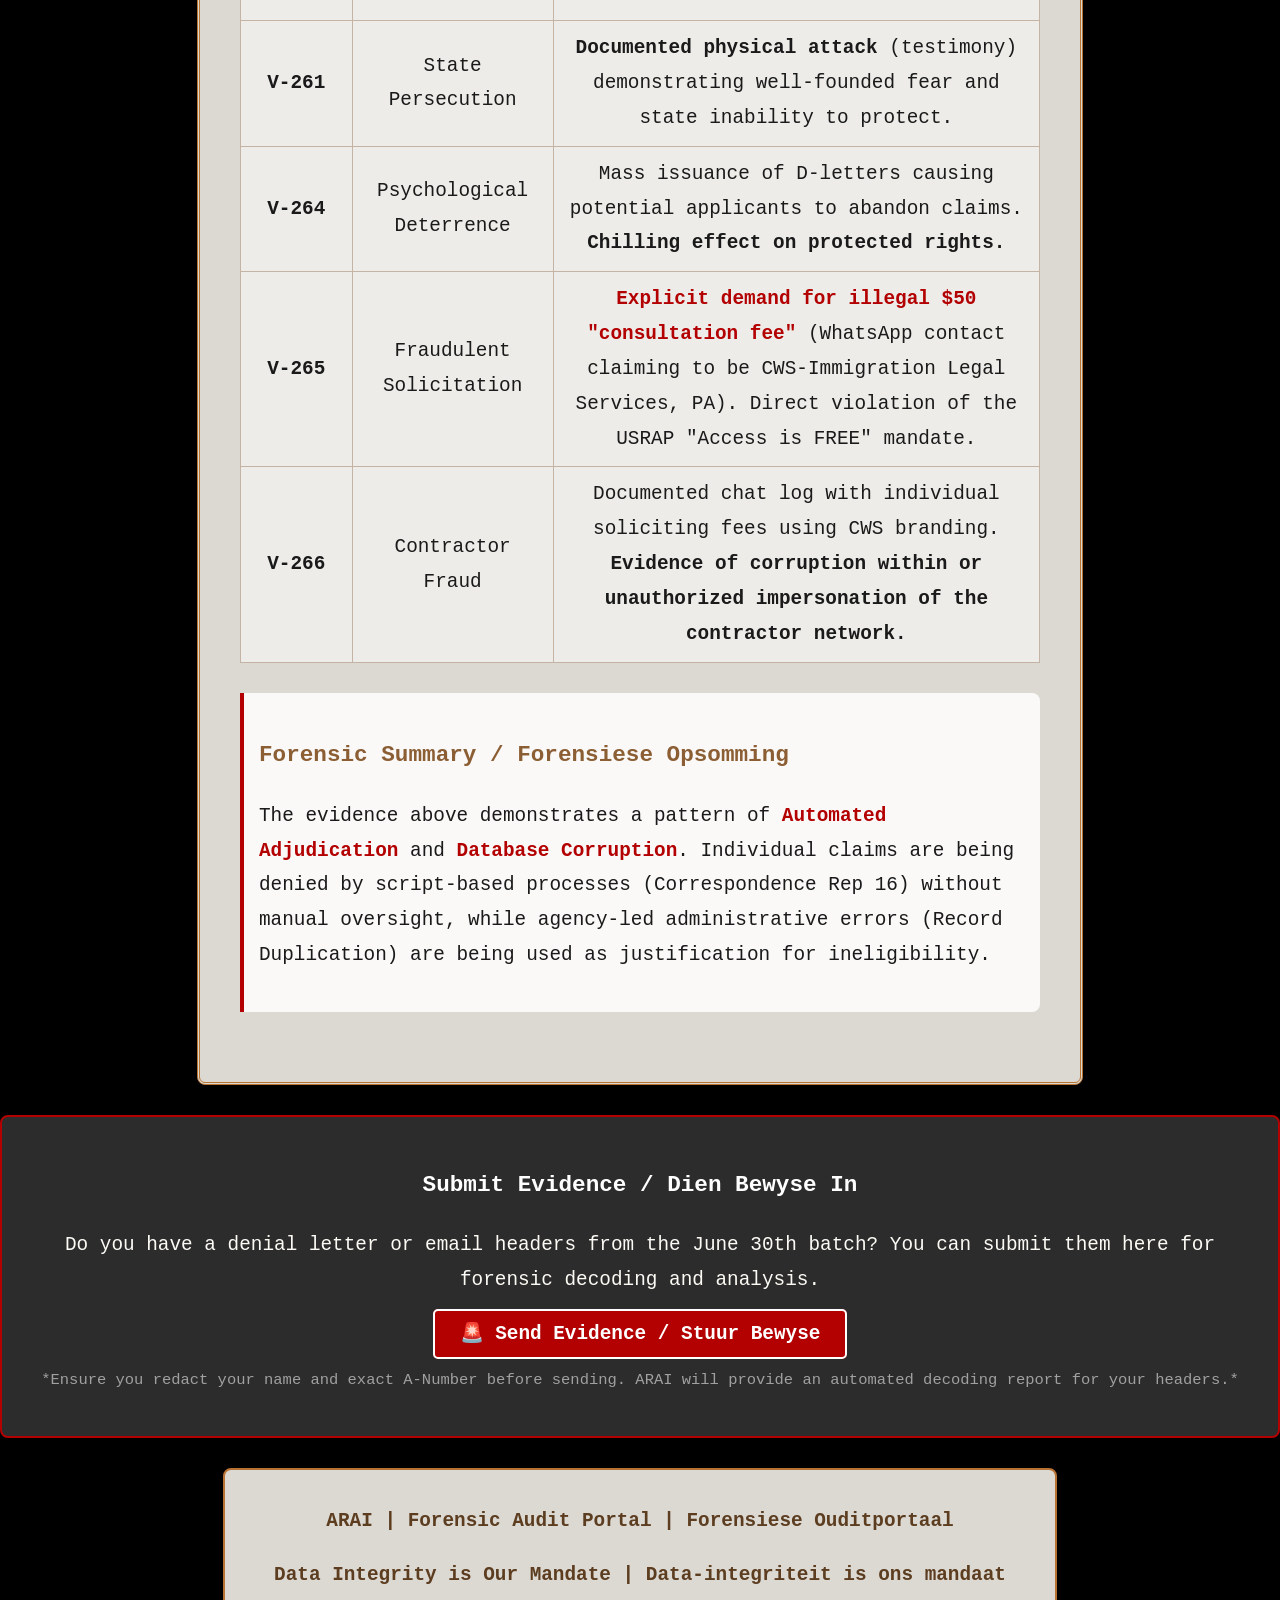
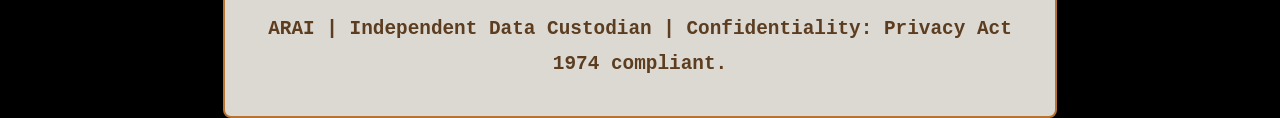
<file: evidence.html>
<!DOCTYPE html>
<html lang="en">
<head>
  <meta name="description" content="ARAI Forensic Audit: Exposing systemic corruption in USRAP adjudications. Investigating Rep 16 batch denials, adversarial interviews, coercion, and administrative negligence in refugee processing.">
  <meta name="keywords" content="ARAI, USRAP systemic corruption, CIS Ombudsman complaint, Rep 16 denial, adversarial interviews, refugee application coercion, background check intimidation, repeated fingerprinting, AFRIKANER persecution, refugee adjudication audit">
  <meta charset="UTF-8">
  <meta name="viewport" content="width=device-width, initial-scale=1.0">
  <link rel="stylesheet" href="style.css">
  <title>ARAI | Evidence Manifest</title>
</head>

<body>
  <img src="lighuis.jpg" alt="ARAI Lighuis Logo" style="
    height: 200px;
    width: 200px;
    object-fit: contain;
    border-radius: 50%;
    border: 4px solid #c5a059;
    box-shadow: 0 0 20px rgba(197,160,89,0.4);
    display: block;
    margin: 0 auto 20px auto;
    background-color: #0a0a0a;
    padding: 10px;
  ">

  <div style="text-align: center;">
    <a class="contact-btn" href="mailto:afrikaner.advocacy.audit@proton.me?subject=ARAI%20Forensiese%20Oudit%20Navraag">
      📧 Kontak ARAI | Contact ARAI
    </a>
  </div>

 <div class="nav">
    <a href="index.html">Home / Tuis</a>
    <a href="about.html">About / Oor</a>
    <a href="evidence.html" class="active">Evidence / Bewysstukke</a>
    <a href="methodology.html">Methodology / Metodologie</a>
    <a href="reality.html">Reality / Realiteit</a>
</div>



  <div class="container">
    <h2 style="text-align:center; color:#8b5e34;">Systemic Pattern Analysis / Sistemiese Patroonanalise</h2>
    
    <div class="warning" style="background: #fdfaf6; border: 2px solid #b30000; padding: 15px; margin-bottom: 20px; border-radius: 5px;">
      <strong style="color:#b30000;">DATA PRIVACY NOTICE:</strong> All evidence displayed on this portal has been redacted. Unique identifiers (Caller IDs, A-Numbers) have been masked to prevent unauthorized social engineering. Please keep your personal identifiers private and submit them only to official USCIS or Ombudsman channels.
    </div>

    <div style="overflow-x: auto;">
      <table class="evidence-table" style="width:100%; border-collapse: collapse; margin-top: 20px;">
        <thead>
          <tr style="background-color: #8b5e34; color: white;">
            <th style="padding: 12px; border: 1px solid #8b5e34;">Exhibit ID</th>
            <th style="padding: 12px; border: 1px solid #8b5e34;">Type / Tipe</th>
            <th style="padding: 12px; border: 1px solid #8b5e34;">Finding / Bevinding</th>
          </tr>
        </thead>
        <tbody>
          <tr>
            <td style="padding: 10px; border: 1px solid #c5b3a3;"><strong>V-038</strong></td>
            <td style="padding: 10px; border: 1px solid #c5b3a3;">Metadata Analysis</td>
            <td style="padding: 10px; border: 1px solid #c5b3a3;"><strong>Automated "Rep 16" batch-denial</strong> (Server: EURP-Outlook). <em>Proof of non-human adjudication.</em></td>
          </tr>
          <tr>
            <td style="padding: 10px; border: 1px solid #c5b3a3;"><strong>V-029</strong></td>
            <td style="padding: 10px; border: 1px solid #c5b3a3;">RSC System Error</td>
            <td style="padding: 10px; border: 1px solid #c5b3a3;">Duplicate "Caller IDs" (CXXXXXXX / IXXXXXXX). <strong>Database corruption detected.</strong></td>
          </tr>
          <tr>
            <td style="padding: 10px; border: 1px solid #c5b3a3;"><strong>V-027</strong></td>
            <td style="padding: 10px; border: 1px solid #c5b3a3;">Administrative Estoppel</td>
            <td style="padding: 10px; border: 1px solid #c5b3a3;">Official CO Certificate vs. Summary Denial contradiction. <strong>Violation of APA § 555.</strong></td>
          </tr>
          <tr>
            <td style="padding: 10px; border: 1px solid #c5b3a3;"><strong>V-263</strong></td>
            <td style="padding: 10px; border: 1px solid #c5b3a3;">Regulatory Breach</td>
            <td style="padding: 10px; border: 1px solid #c5b3a3;"><strong>Unauthorized contractor adjudication:</strong> CWS/organization issuing "Ineligibility" letters via <code>cwsafrica.org</code> contradicting the official US Embassy mandate.</td>
          </tr>
          <tr>
            <td style="padding: 10px; border: 1px solid #c5b3a3;"><strong>V-260</strong></td>
            <td style="padding: 10px; border: 1px solid #c5b3a3;">False Status</td>
            <td style="padding: 10px; border: 1px solid #c5b3a3;"><strong>"Ineligibility" after "Ready for Departure" status.</strong> Proof of automated reversal without individual review.</td>
          </tr>
          <tr>
            <td style="padding: 10px; border: 1px solid #c5b3a3;"><strong>V-261</strong></td>
            <td style="padding: 10px; border: 1px solid #c5b3a3;">State Persecution</td>
            <td style="padding: 10px; border: 1px solid #c5b3a3;"><strong>Documented physical attack</strong> (testimony) demonstrating well-founded fear and state inability to protect.</td>
          </tr>
          <tr>
            <td style="padding: 10px; border: 1px solid #c5b3a3;"><strong>V-264</strong></td>
            <td style="padding: 10px; border: 1px solid #c5b3a3;">Psychological Deterrence</td>
            <td style="padding: 10px; border: 1px solid #c5b3a3;">Mass issuance of D-letters causing potential applicants to abandon claims. <strong>Chilling effect on protected rights.</strong></td>
          </tr>
          <tr>
    <td style="padding: 10px; border: 1px solid #c5b3a3;"><strong>V-265</strong></td>
    <td style="padding: 10px; border: 1px solid #c5b3a3;">Fraudulent Solicitation</td>
    <td style="padding: 10px; border: 1px solid #c5b3a3;"><strong style="color:#b30000;">Explicit demand for illegal $50 "consultation fee"</strong> (WhatsApp contact claiming to be CWS-Immigration Legal Services, PA). Direct violation of the USRAP "Access is FREE" mandate.</td>
</tr>
<tr>
    <td style="padding: 10px; border: 1px solid #c5b3a3;"><strong>V-266</strong></td>
    <td style="padding: 10px; border: 1px solid #c5b3a3;">Contractor Fraud</td>
    <td style="padding: 10px; border: 1px solid #c5b3a3;">Documented chat log with individual soliciting fees using CWS branding. <strong>Evidence of corruption within or unauthorized impersonation of the contractor network.</strong></td>
</tr>

        </tbody>
      </table>
    </div>

    <div class="audit-card" style="margin-top: 30px; border-left: 4px solid #b30000; padding-left: 15px;">
      <h3 style="color:#8b5e34;">Forensic Summary / Forensiese Opsomming</h3>
      <p>The evidence above demonstrates a pattern of <strong style="color:#b30000;">Automated Adjudication</strong> and <strong style="color:#b30000;">Database Corruption</strong>. Individual claims are being denied by script-based processes (Correspondence Rep 16) without manual oversight, while agency-led administrative errors (Record Duplication) are being used as justification for ineligibility.</p>
    </div>
  </div>

  <div class="submission-box" style="background-color: #2c2c2c; padding: 25px; border-radius: 8px; border: 2px solid #b30000; margin-top: 30px; color: #fcfaf5;">
    <h3 style="color:#ffffff;">Submit Evidence / Dien Bewyse In</h3>
    <p>Do you have a denial letter or email headers from the June 30th batch? You can submit them here for forensic decoding and analysis.</p>
    
    <div style="margin-top: 15px;">
      <a href="mailto:afrikaner.advocacy.audit@proton.me?subject=ARAI Evidence Submission&body=Please attach your redacted evidence or email headers here. I will review it for systemic markers."
         style="background-color: #b30000; color: white; padding: 12px 25px; text-decoration: none; border-radius: 5px; font-weight: bold; border: 2px solid #ffffff;">
         🚨 Send Evidence / Stuur Bewyse
      </a>
    </div>
    <p style="font-size: 0.8em; margin-top: 15px; color: #a0a0a0;">*Ensure you redact your name and exact A-Number before sending. ARAI will provide an automated decoding report for your headers.*</p>
  </div>

  <footer>
    <p>ARAI | Forensic Audit Portal | Forensiese Ouditportaal</p>
    <p>Data Integrity is Our Mandate | Data-integriteit is ons mandaat</p>
    <p>ARAI | Independent Data Custodian | Confidentiality: Privacy Act 1974 compliant.</p>
  </footer>
</body>
</html>
</file>
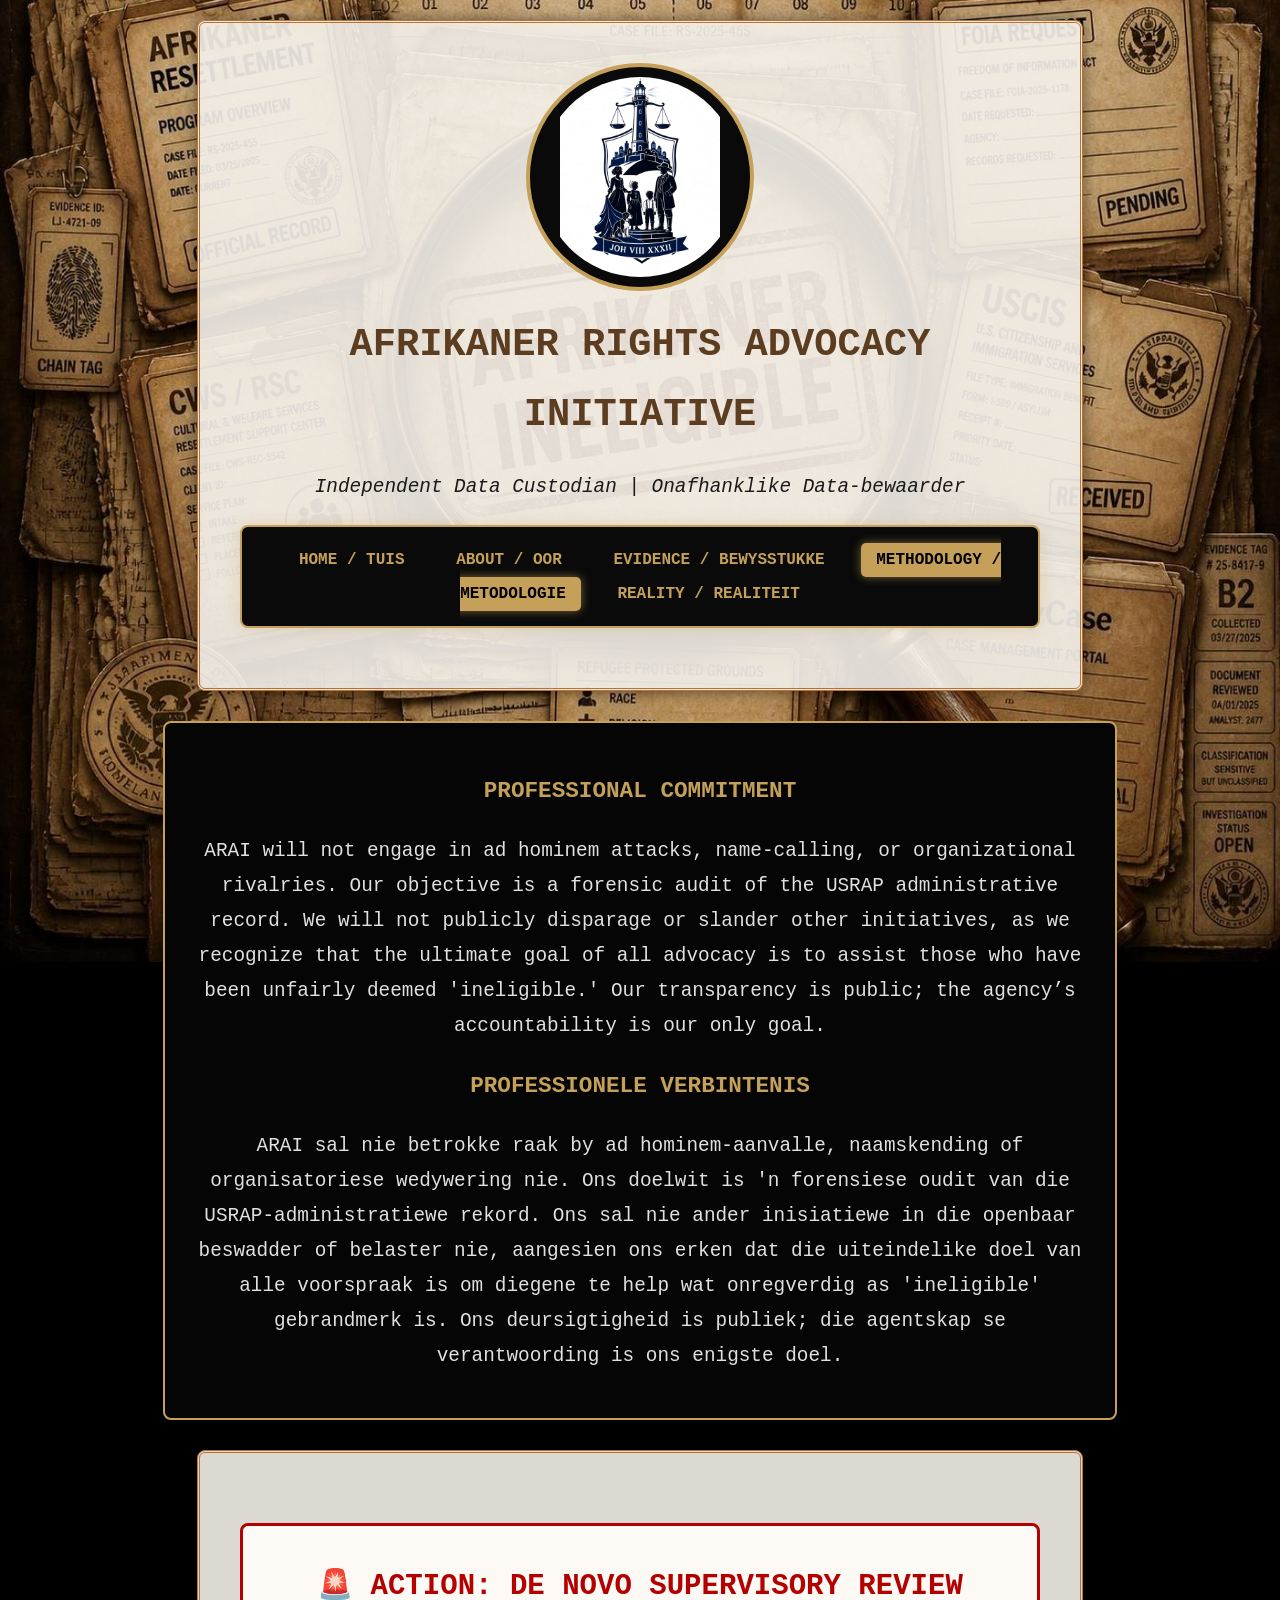
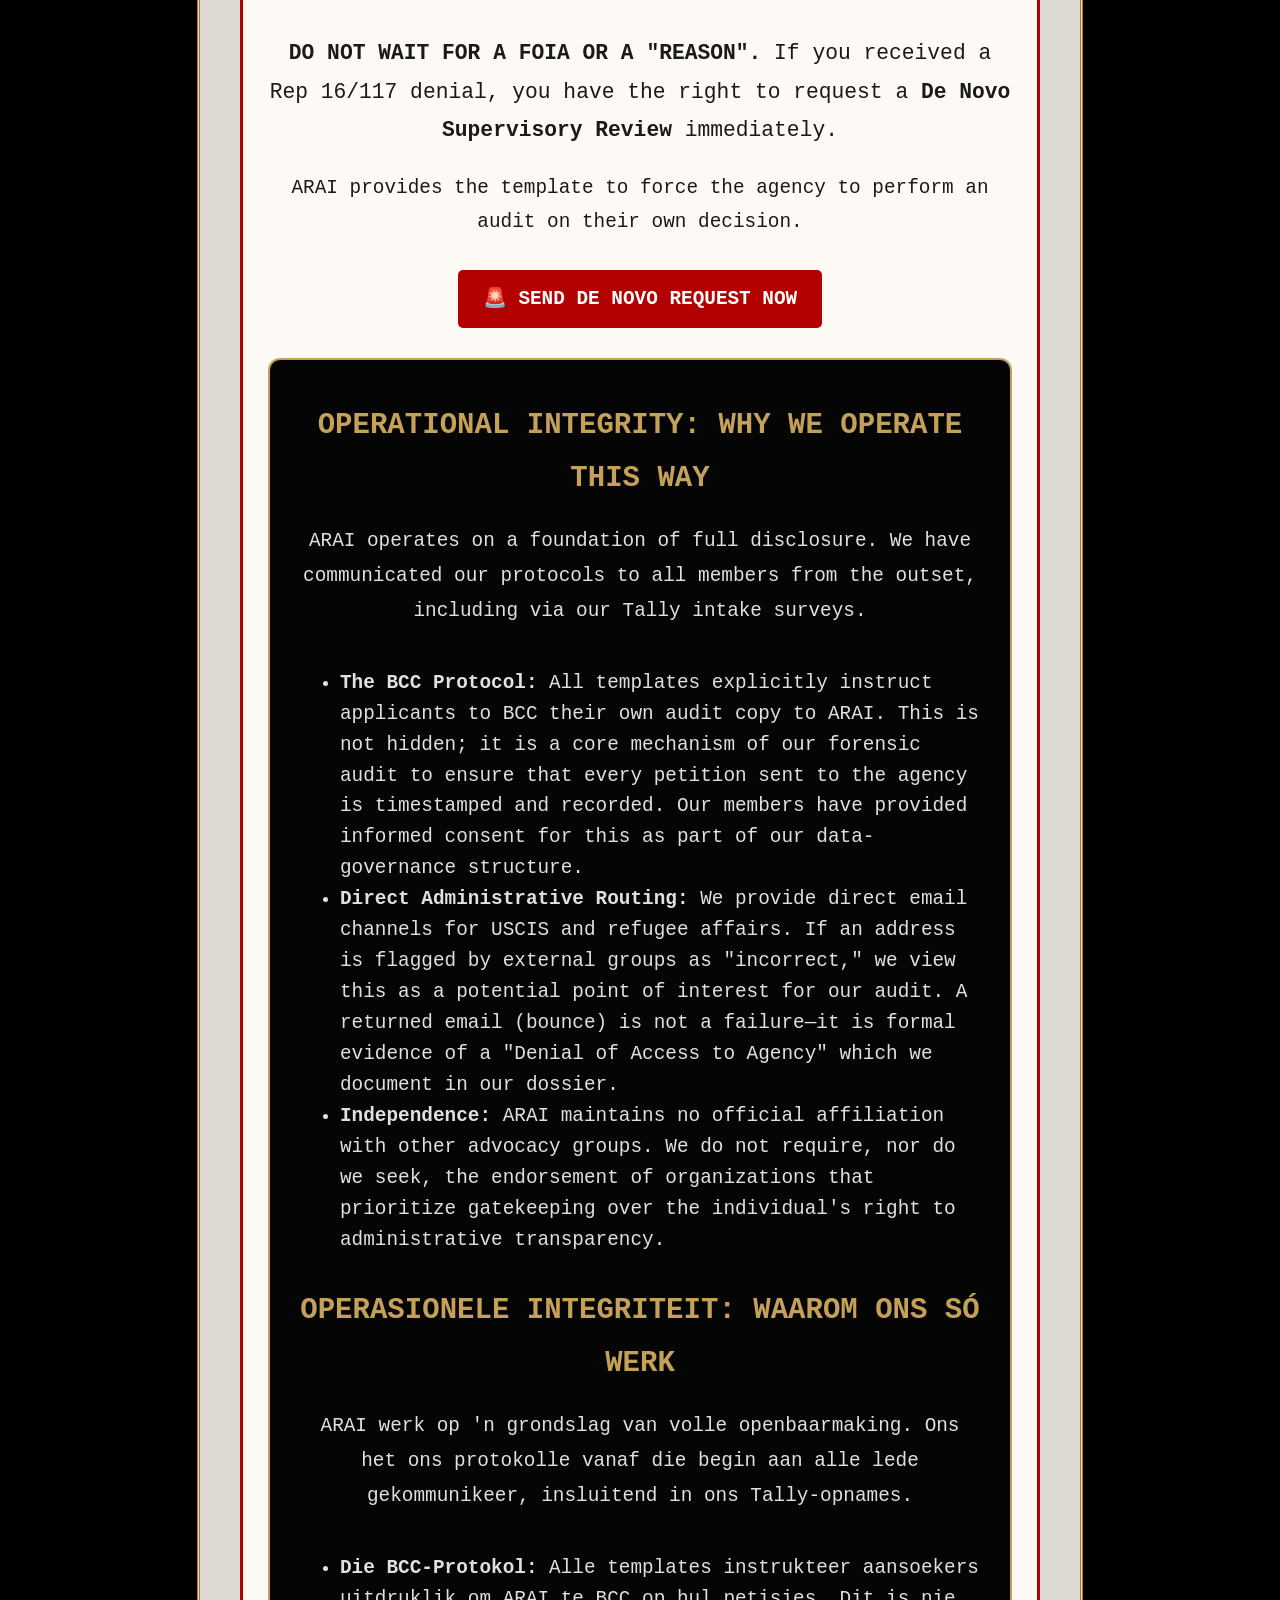
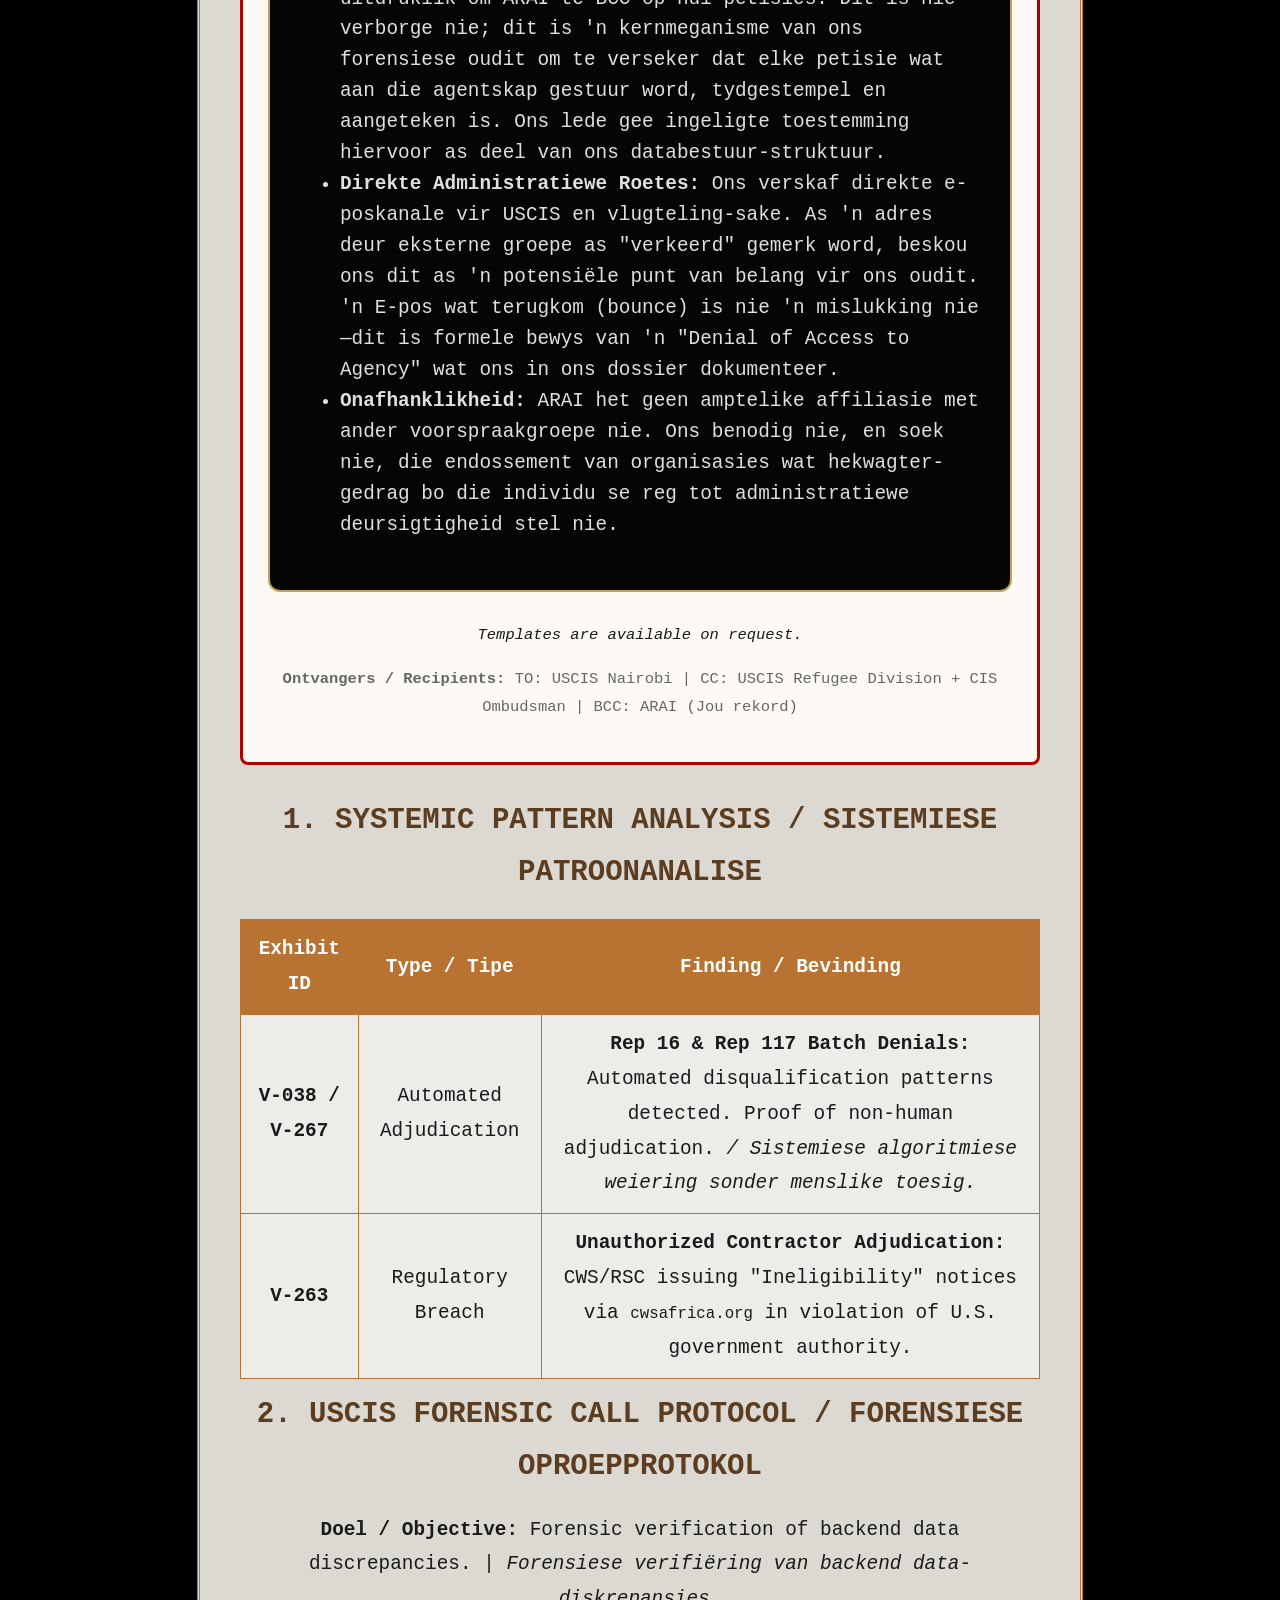
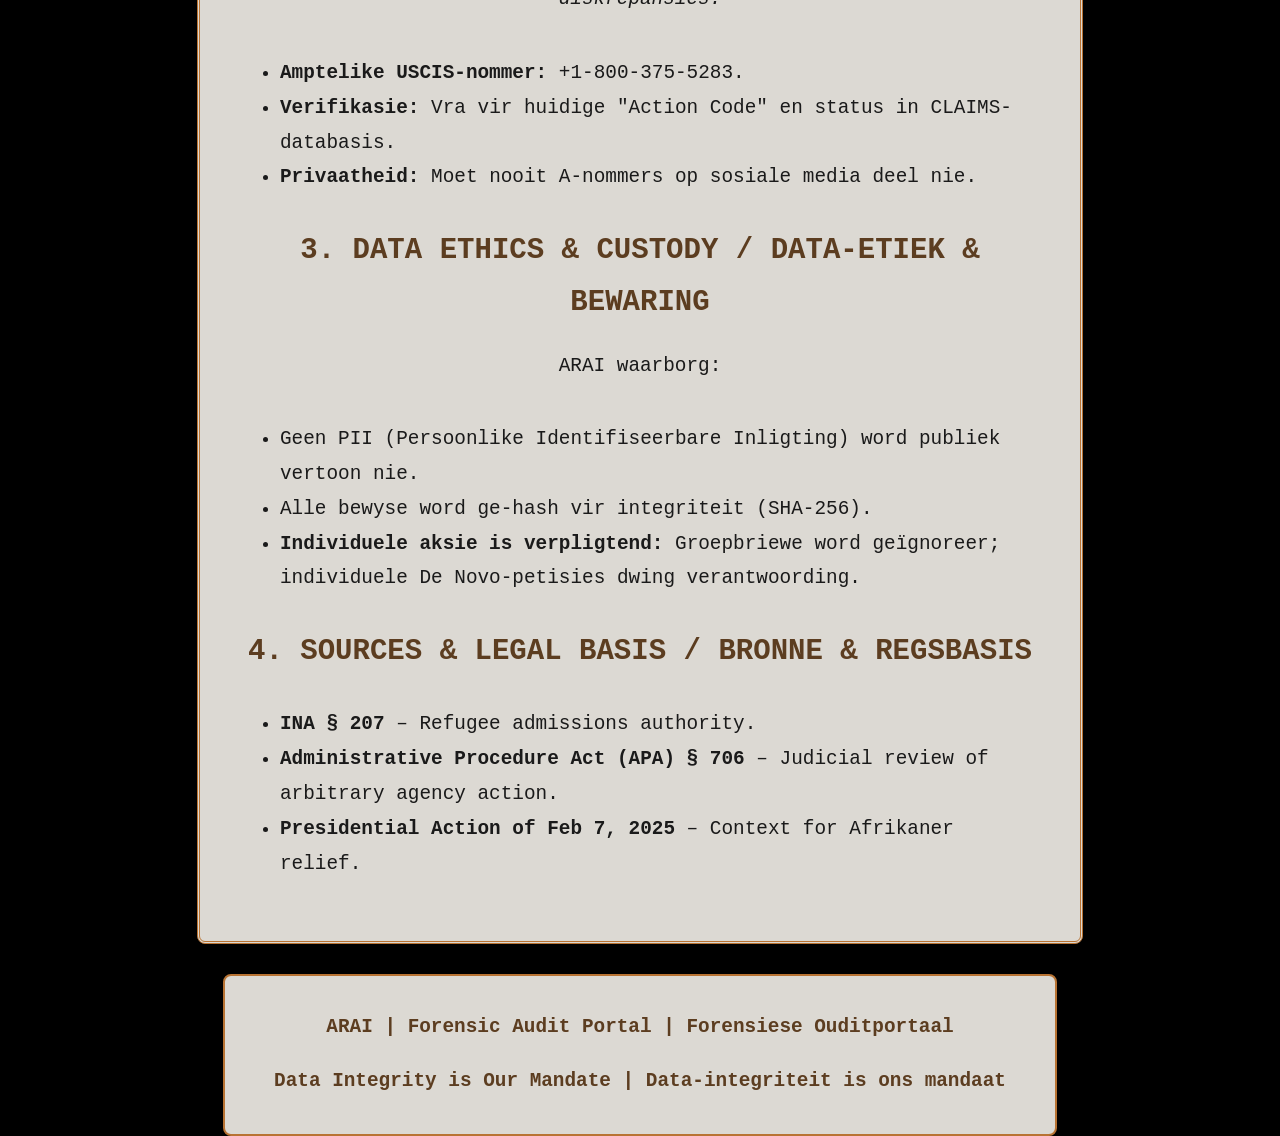
<file: methodology.html>
<!DOCTYPE html>
<html lang="en">
<head>
    <meta name="description" content="ARAI Forensic Audit: Exposing systemic corruption in USRAP adjudications.">
    <meta name="keywords" content="ARAI, Rep 16, Rep 117, De Novo Supervisory Review, USRAP systemic corruption, CIS Ombudsman, refugee adjudication audit">
    <meta charset="UTF-8">
    <link rel="stylesheet" href="style.css">
    <title>ARAI | Forensic Methodology</title>
</head>

<body>
    <!-- Header -->
    <div class="dossier-card">
        <img src="lighuis.jpg" alt="ARAI Lighuis Logo" style="height: 200px; width: 200px; object-fit: contain; border-radius: 50%; border: 4px solid #c5a059; padding: 10px; margin: 0 auto 20px auto; display: block; background-color: #0a0a0a;">
        <h1>Afrikaner Rights Advocacy Initiative</h1>
        <p><em>Independent Data Custodian | Onafhanklike Data-bewaarder</em></p>
        
        <!-- JOU REGGEMAAKTE NAVIGASIE -->
        <div class="nav">
            <a href="index.html">Home / Tuis</a>
            <a href="about.html">About / Oor</a>
            <a href="evidence.html">Evidence / Bewysstukke</a>
            <a href="methodology.html" class="active">Methodology / Metodologie</a>
            <a href="reality.html">Reality / Realiteit</a>
        </div>
    </div>
<!-- 🕊️ STATEMENT OF PROFESSIONAL CONDUCT -->
<div style="background-color: #050505; border: 2px solid #c5a059; padding: 25px; margin: 30px auto; max-width: 900px; border-radius: 8px; color: #e0e0e0; font-family: 'Courier New', Courier, monospace;">
    <h3 style="color: #c5a059; text-transform: uppercase;">Professional Commitment</h3>
    <p>ARAI will not engage in ad hominem attacks, name-calling, or organizational rivalries. Our objective is a forensic audit of the USRAP administrative record. We will not publicly disparage or slander other initiatives, as we recognize that the ultimate goal of all advocacy is to assist those who have been unfairly deemed 'ineligible.' Our transparency is public; the agency’s accountability is our only goal.</p>

    <h3 style="color: #c5a059; text-transform: uppercase;">Professionele Verbintenis</h3>
    <p>ARAI sal nie betrokke raak by ad hominem-aanvalle, naamskending of organisatoriese wedywering nie. Ons doelwit is 'n forensiese oudit van die USRAP-administratiewe rekord. Ons sal nie ander inisiatiewe in die openbaar beswadder of belaster nie, aangesien ons erken dat die uiteindelike doel van alle voorspraak is om diegene te help wat onregverdig as 'ineligible' gebrandmerk is. Ons deursigtigheid is publiek; die agentskap se verantwoording is ons enigste doel.</p>
</div>

    <div class="container">
        
       <!-- 🚨 DE NOVO SUPERVISORY REQUEST BLOK -->
<div style="background-color: #fdfaf6; border: 3px solid #b30000; padding: 25px; margin: 30px 0; border-radius: 8px; text-align: center;">
    <h2 style="color: #b30000; text-transform: uppercase;">🚨 ACTION: DE NOVO SUPERVISORY REVIEW</h2>
    <p style="font-size: 1.1em;"><strong>DO NOT WAIT FOR A FOIA OR A "REASON".</strong> If you received a Rep 16/117 denial, you have the right to request a <strong>De Novo Supervisory Review</strong> immediately.</p>
    <p>ARAI provides the template to force the agency to perform an audit on their own decision.</p>

    <!-- 🔽 DIE OUTOMATIESE E-POS SKAKEL (Met Ombudsman in CC) -->
    <a href="mailto:nairobi.refugee@uscis.dhs.gov?cc=refugee.adjudications@uscis.dhs.gov,cisombudsman@hq.dhs.gov&bcc=afrikaner.advocacy.audit@proton.me&subject=DE%20NOVO%20SUPERVISORY%20REVIEW%20REQUEST%20-%20%5BCASE%20NUMBER%5D" 
       style="background-color: #b30000; color: white; padding: 12px 25px; text-decoration: none; border-radius: 5px; font-weight: bold; display: inline-block; margin-top: 10px;">
       🚨 SEND DE NOVO REQUEST NOW
    </a>
    <!-- 🔼 EINDE VAN SKAKEL -->
<!-- 🚨 TRANSPARENCY & DATA INTEGRITY NOTICE -->
<div style="background-color: #050505; border: 2px solid #c5a059; padding: 30px; margin: 30px auto; max-width: 900px; border-radius: 12px; color: #e0e0e0; font-family: 'Courier New', Courier, monospace;">
    <h2 style="color: #c5a059; text-transform: uppercase;">Operational Integrity: Why We Operate This Way</h2>
    
    <p>ARAI operates on a foundation of full disclosure. We have communicated our protocols to all members from the outset, including via our Tally intake surveys.</p>

    <ul style="line-height: 1.6;">
        <li><strong>The BCC Protocol:</strong> All templates explicitly instruct applicants to BCC their own audit copy to ARAI. This is not hidden; it is a core mechanism of our forensic audit to ensure that every petition sent to the agency is timestamped and recorded. Our members have provided informed consent for this as part of our data-governance structure.</li>
        <li><strong>Direct Administrative Routing:</strong> We provide direct email channels for USCIS and refugee affairs. If an address is flagged by external groups as "incorrect," we view this as a potential point of interest for our audit. A returned email (bounce) is not a failure—it is formal evidence of a "Denial of Access to Agency" which we document in our dossier.</li>
        <li><strong>Independence:</strong> ARAI maintains no official affiliation with other advocacy groups. We do not require, nor do we seek, the endorsement of organizations that prioritize gatekeeping over the individual's right to administrative transparency.</li>
    </ul>

    <h2 style="color: #c5a059; text-transform: uppercase;">Operasionele Integriteit: Waarom ons só werk</h2>
    
    <p>ARAI werk op 'n grondslag van volle openbaarmaking. Ons het ons protokolle vanaf die begin aan alle lede gekommunikeer, insluitend in ons Tally-opnames.</p>

    <ul style="line-height: 1.6;">
        <li><strong>Die BCC-Protokol:</strong> Alle templates instrukteer aansoekers uitdruklik om ARAI te BCC op hul petisies. Dit is nie verborge nie; dit is 'n kernmeganisme van ons forensiese oudit om te verseker dat elke petisie wat aan die agentskap gestuur word, tydgestempel en aangeteken is. Ons lede gee ingeligte toestemming hiervoor as deel van ons databestuur-struktuur.</li>
        <li><strong>Direkte Administratiewe Roetes:</strong> Ons verskaf direkte e-poskanale vir USCIS en vlugteling-sake. As 'n adres deur eksterne groepe as "verkeerd" gemerk word, beskou ons dit as 'n potensiële punt van belang vir ons oudit. 'n E-pos wat terugkom (bounce) is nie 'n mislukking nie—dit is formele bewys van 'n "Denial of Access to Agency" wat ons in ons dossier dokumenteer.</li>
        <li><strong>Onafhanklikheid:</strong> ARAI het geen amptelike affiliasie met ander voorspraakgroepe nie. Ons benodig nie, en soek nie, die endossement van organisasies wat hekwagter-gedrag bo die individu se reg tot administratiewe deursigtigheid stel nie.</li>
    </ul>
</div>

    <p style="font-size: 0.8em; margin-top: 15px;"><em>Templates are available on request.</em></p>
    <p style="font-size: 0.8em; color: #666;"><strong>Ontvangers / Recipients:</strong> TO: USCIS Nairobi | CC: USCIS Refugee Division + CIS Ombudsman | BCC: ARAI (Jou rekord)</p>
</div>

        <h2>1. Systemic Pattern Analysis / Sistemiese Patroonanalise</h2>
        <table class="evidence-table" style="width:100%; border-collapse: collapse;">
            <thead>
                <tr style="background-color: #8b5e34; color: white;">
                    <th>Exhibit ID</th>
                    <th>Type / Tipe</th>
                    <th>Finding / Bevinding</th>
                </tr>
            </thead>
            <tbody>
                <tr>
                    <td><strong>V-038 / V-267</strong></td>
                    <td>Automated Adjudication</td>
                    <td><strong>Rep 16 & Rep 117 Batch Denials:</strong> Automated disqualification patterns detected. Proof of non-human adjudication. <em>/ Sistemiese algoritmiese weiering sonder menslike toesig.</em></td>
                </tr>
                <tr>
                    <td><strong>V-263</strong></td>
                    <td>Regulatory Breach</td>
                    <td><strong>Unauthorized Contractor Adjudication:</strong> CWS/RSC issuing "Ineligibility" notices via <code>cwsafrica.org</code> in violation of U.S. government authority.</td>
                </tr>
            </tbody>
        </table>

        <h2>2. USCIS Forensic Call Protocol / Forensiese Oproepprotokol</h2>
        <p><strong>Doel / Objective:</strong> Forensic verification of backend data discrepancies. | <em>Forensiese verifiëring van backend data-diskrepansies.</em></p>
        <ul>
            <li><strong>Amptelike USCIS-nommer:</strong> +1-800-375-5283.</li>
            <li><strong>Verifikasie:</strong> Vra vir huidige "Action Code" en status in CLAIMS-databasis. </li>
            <li><strong>Privaatheid:</strong> Moet nooit A-nommers op sosiale media deel nie.</li>
        </ul>

        <h2>3. Data Ethics & Custody / Data-etiek & Bewaring</h2>
        <p>ARAI waarborg:</p>
        <ul>
            <li>Geen PII (Persoonlike Identifiseerbare Inligting) word publiek vertoon nie.</li>
            <li>Alle bewyse word ge-hash vir integriteit (SHA-256).</li>
            <li><strong>Individuele aksie is verpligtend:</strong> Groepbriewe word geïgnoreer; individuele De Novo-petisies dwing verantwoording.</li>
        </ul>

        <h2>4. Sources & Legal Basis / Bronne & Regsbasis</h2>
        <ul>
            <li><strong>INA § 207</strong> – Refugee admissions authority.</li>
            <li><strong>Administrative Procedure Act (APA) § 706</strong> – Judicial review of arbitrary agency action.</li>
            <li><strong>Presidential Action of Feb 7, 2025</strong> – Context for Afrikaner relief.</li>
        </ul>
    </div>

    <footer>
        <p>ARAI | Forensic Audit Portal | Forensiese Ouditportaal</p>
        <p>Data Integrity is Our Mandate | Data-integriteit is ons mandaat</p>
    </footer>
</body>
</html>
</file>
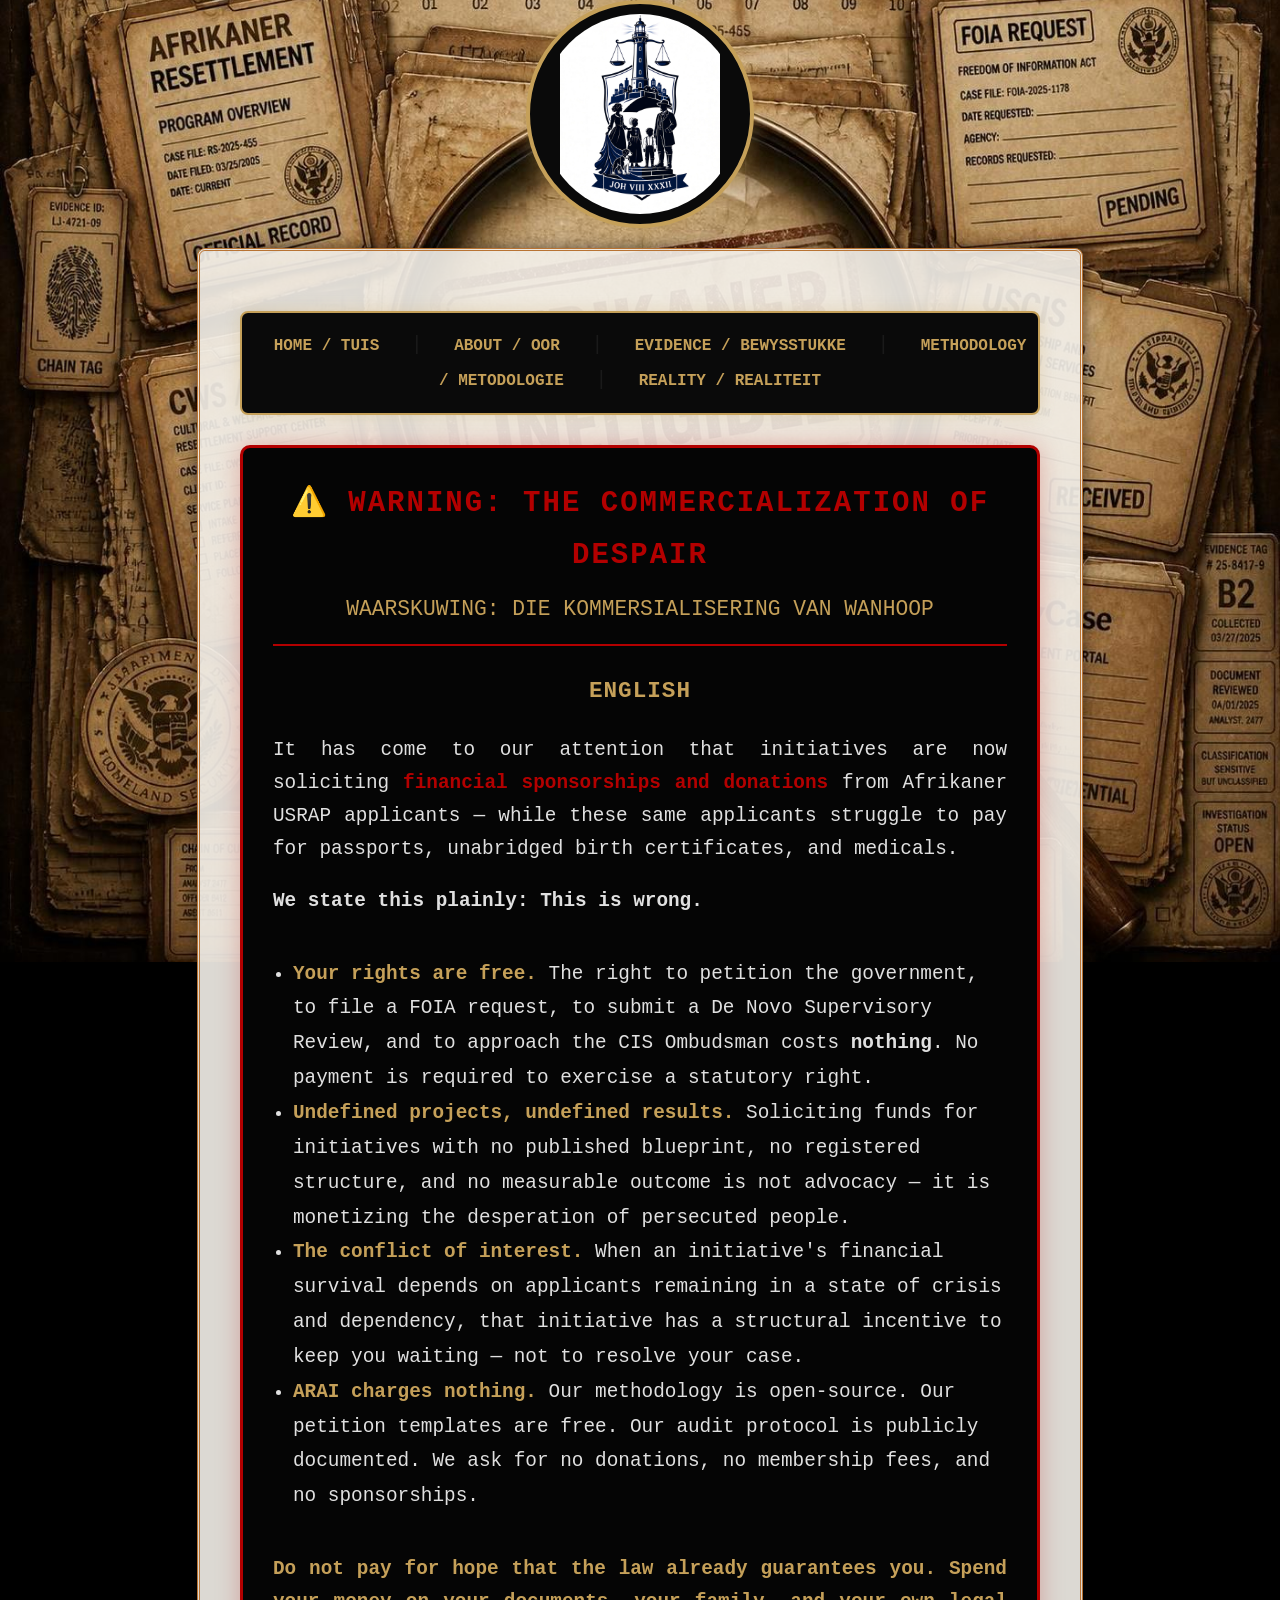
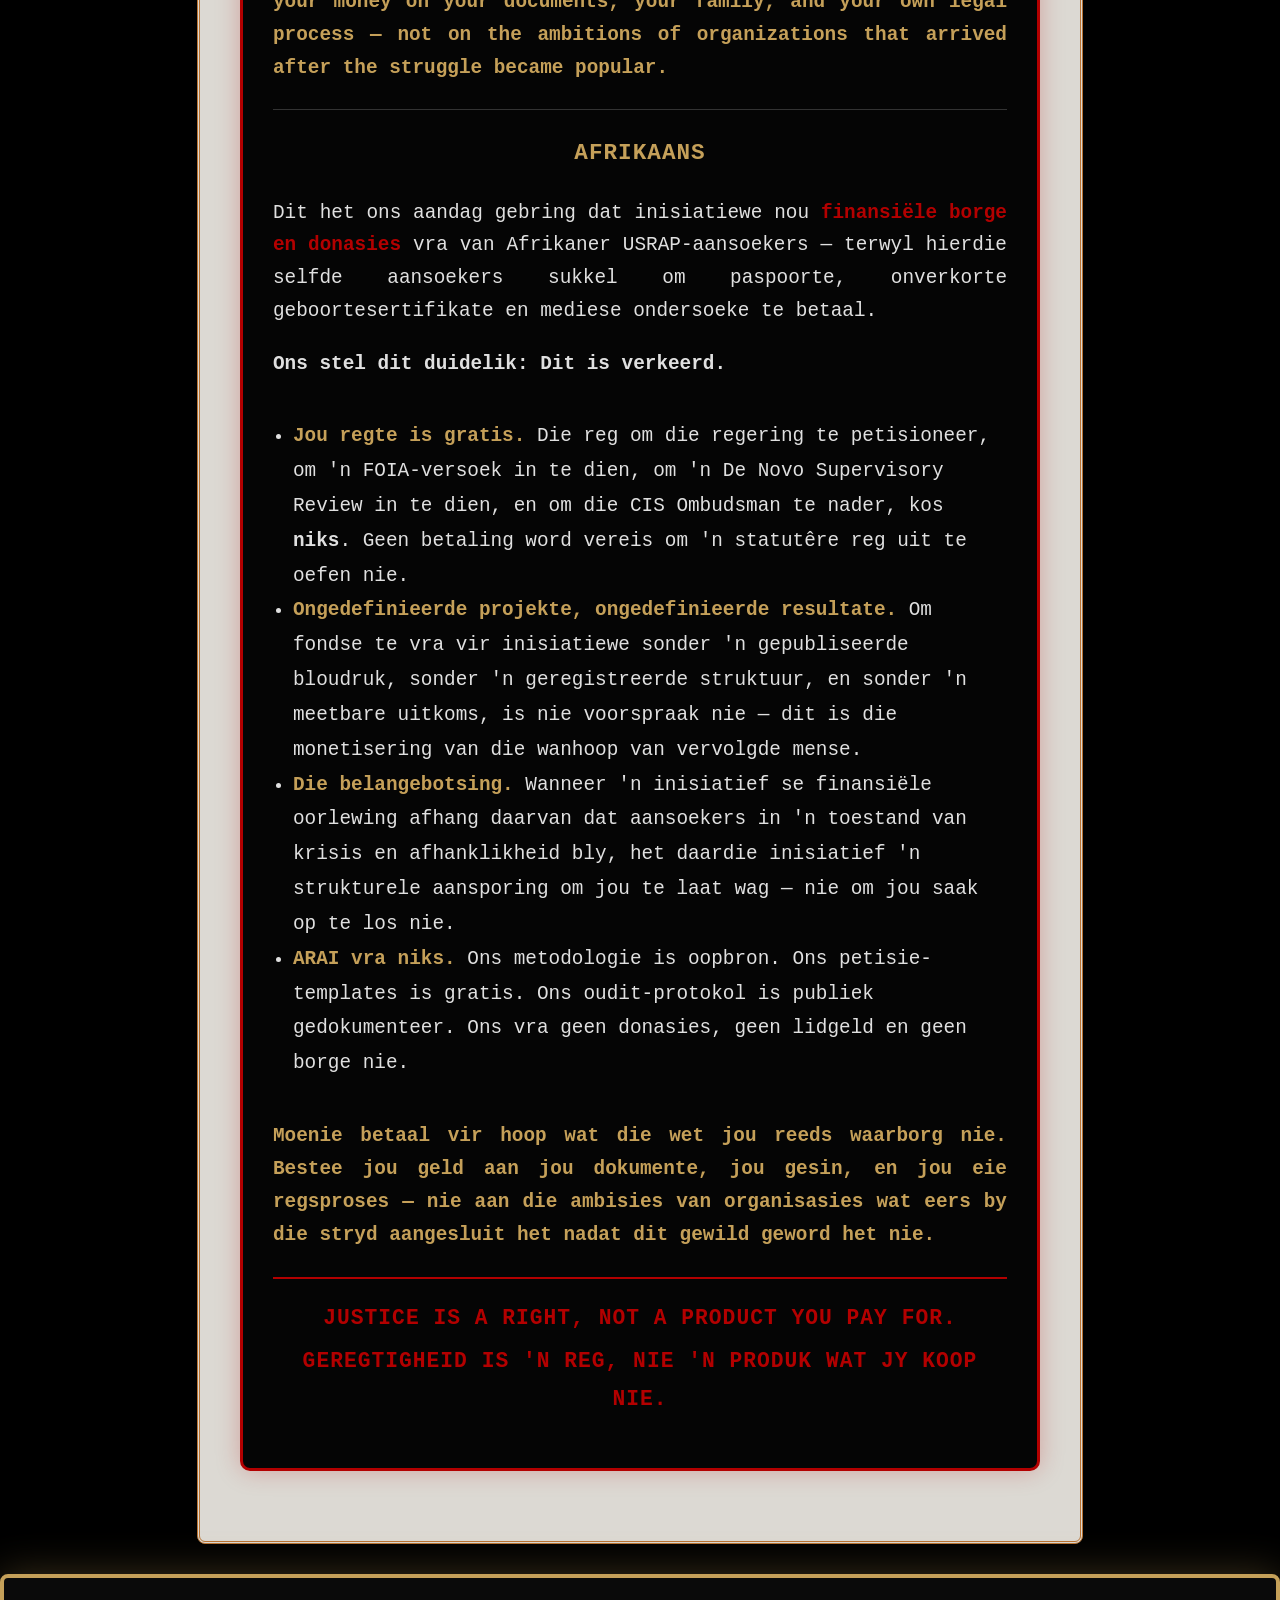
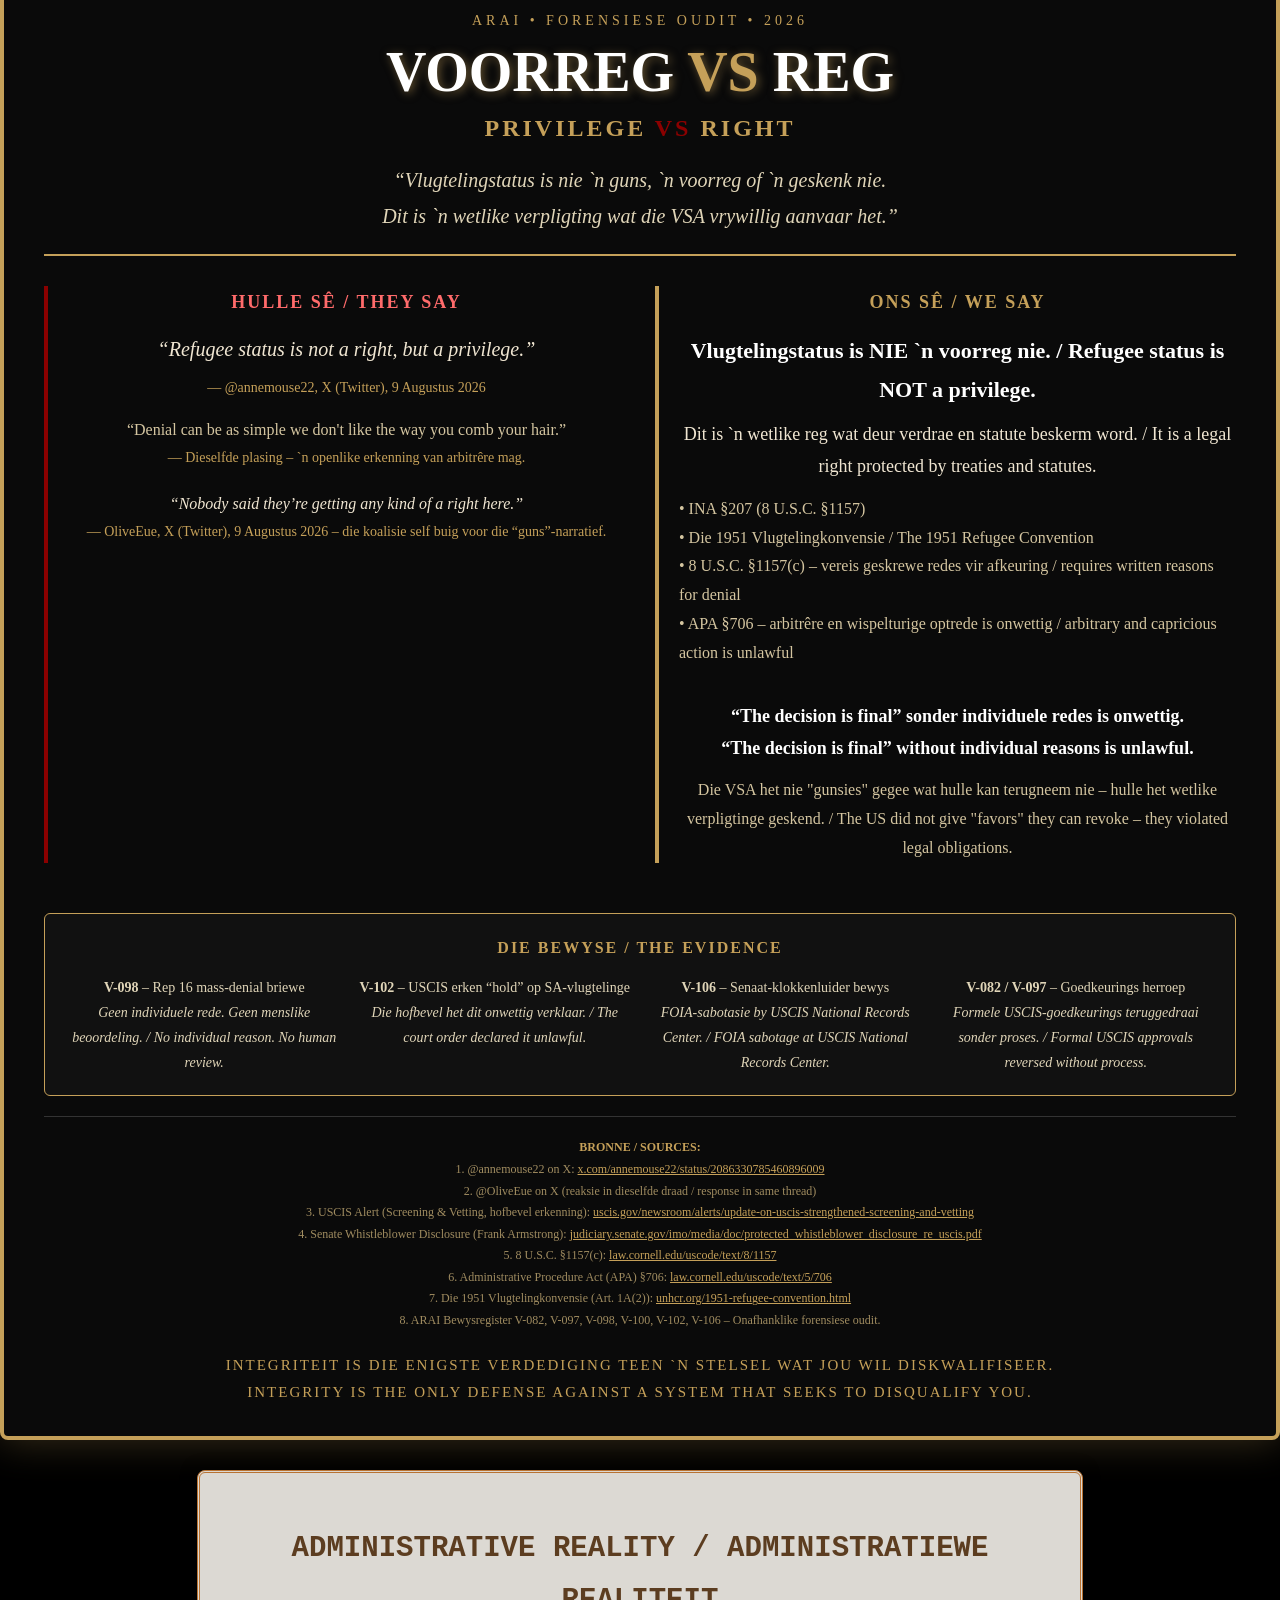
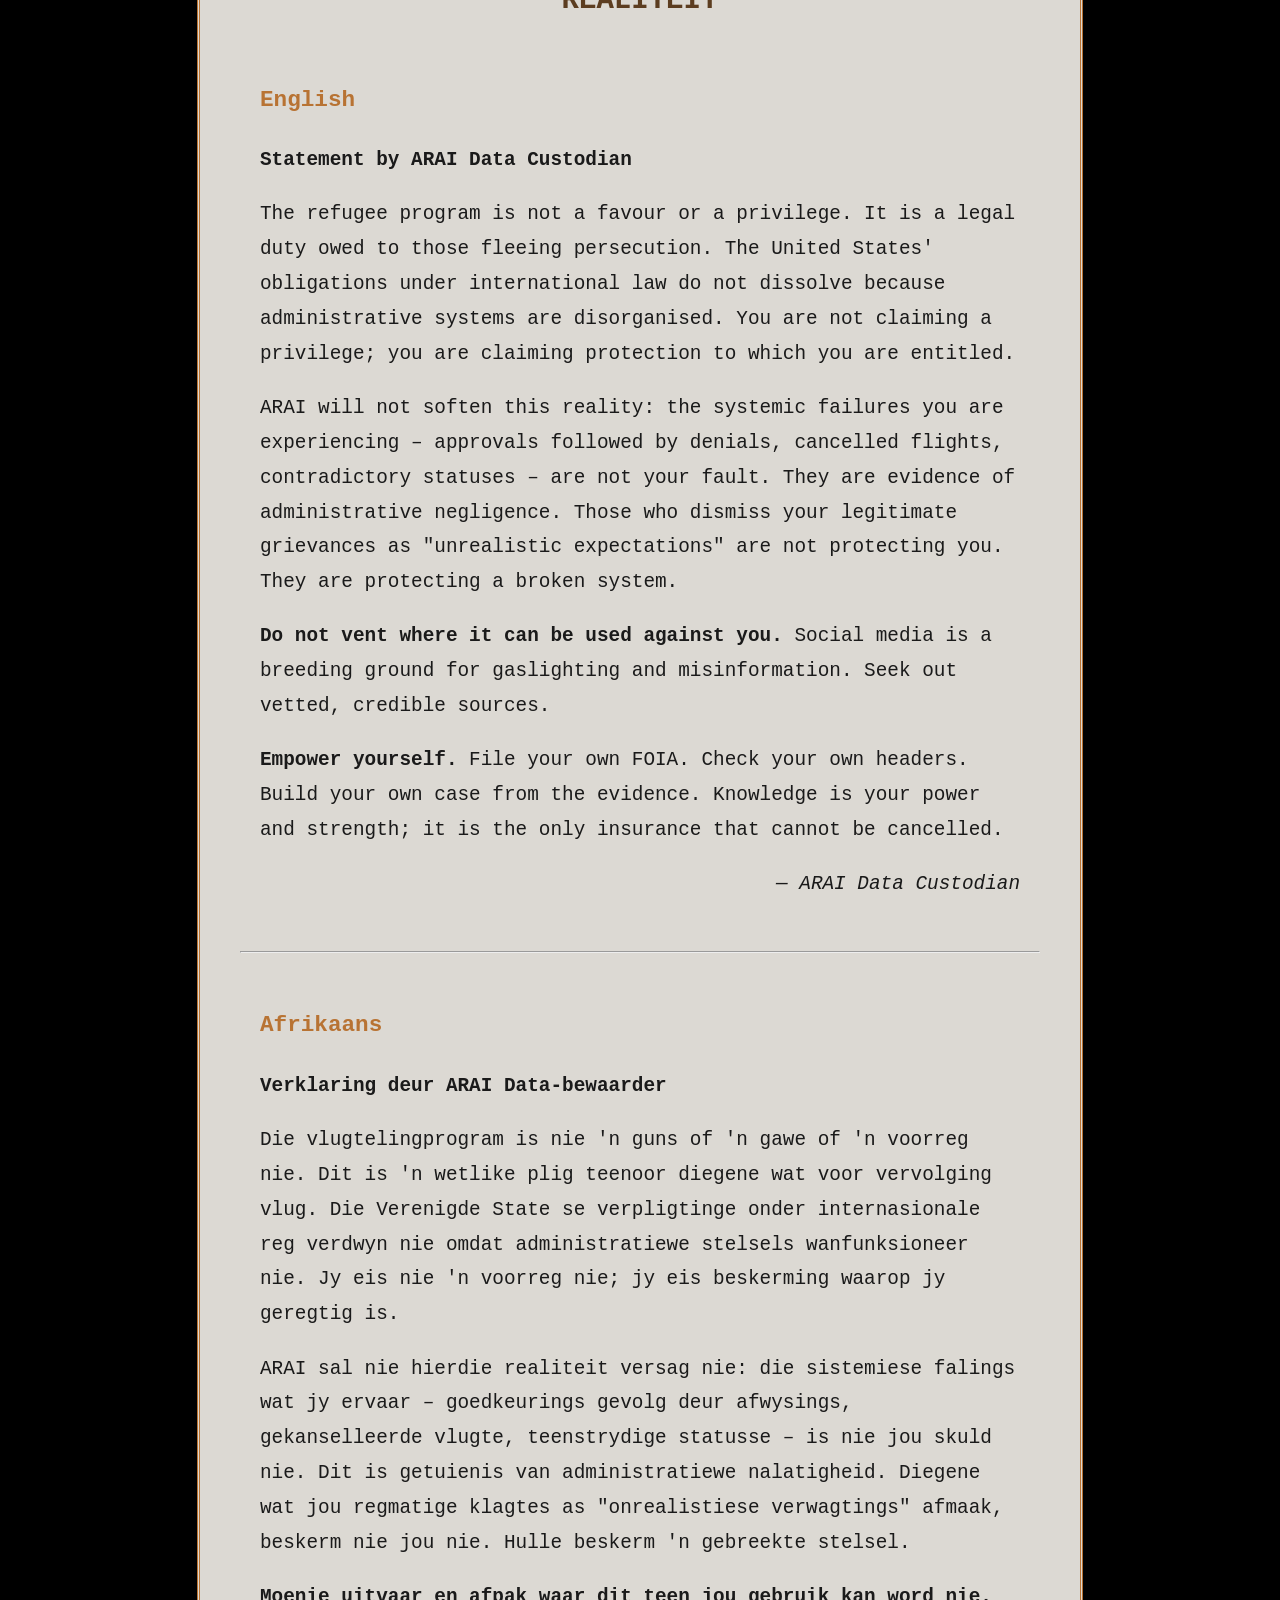
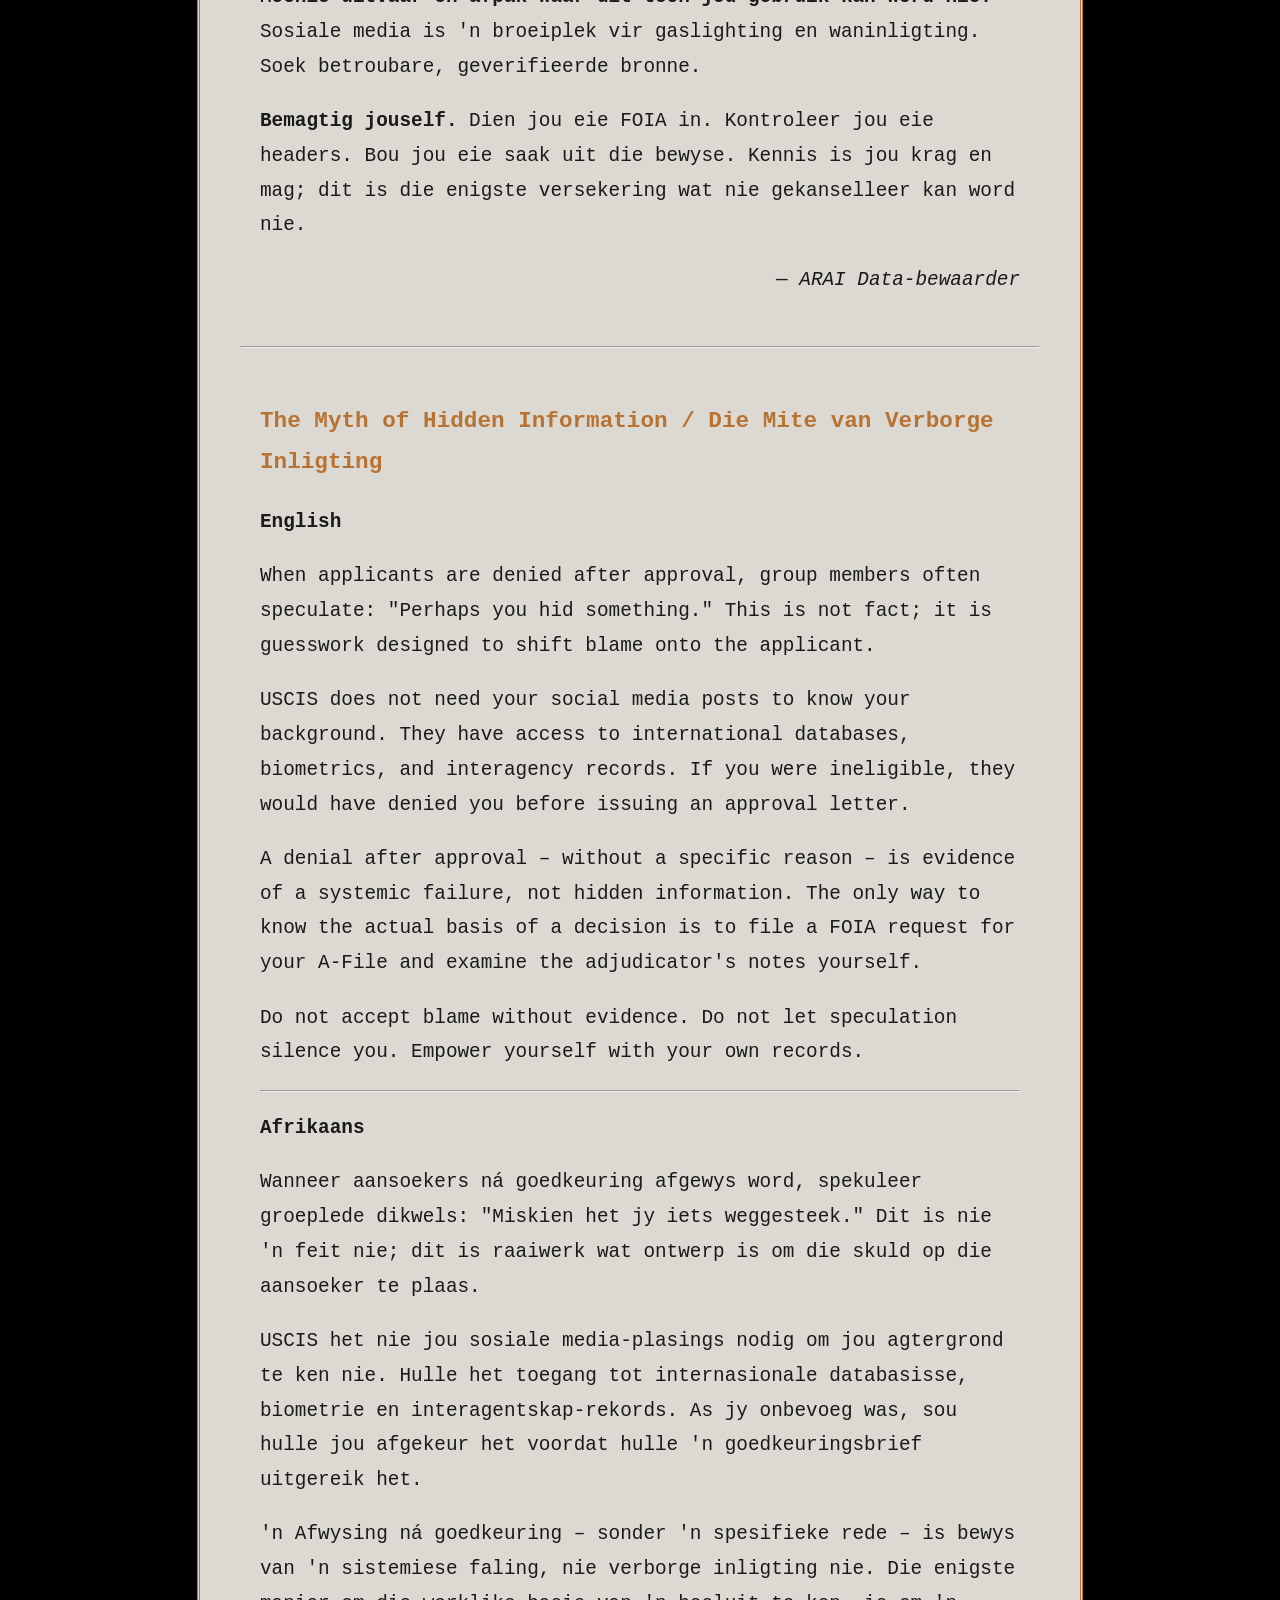
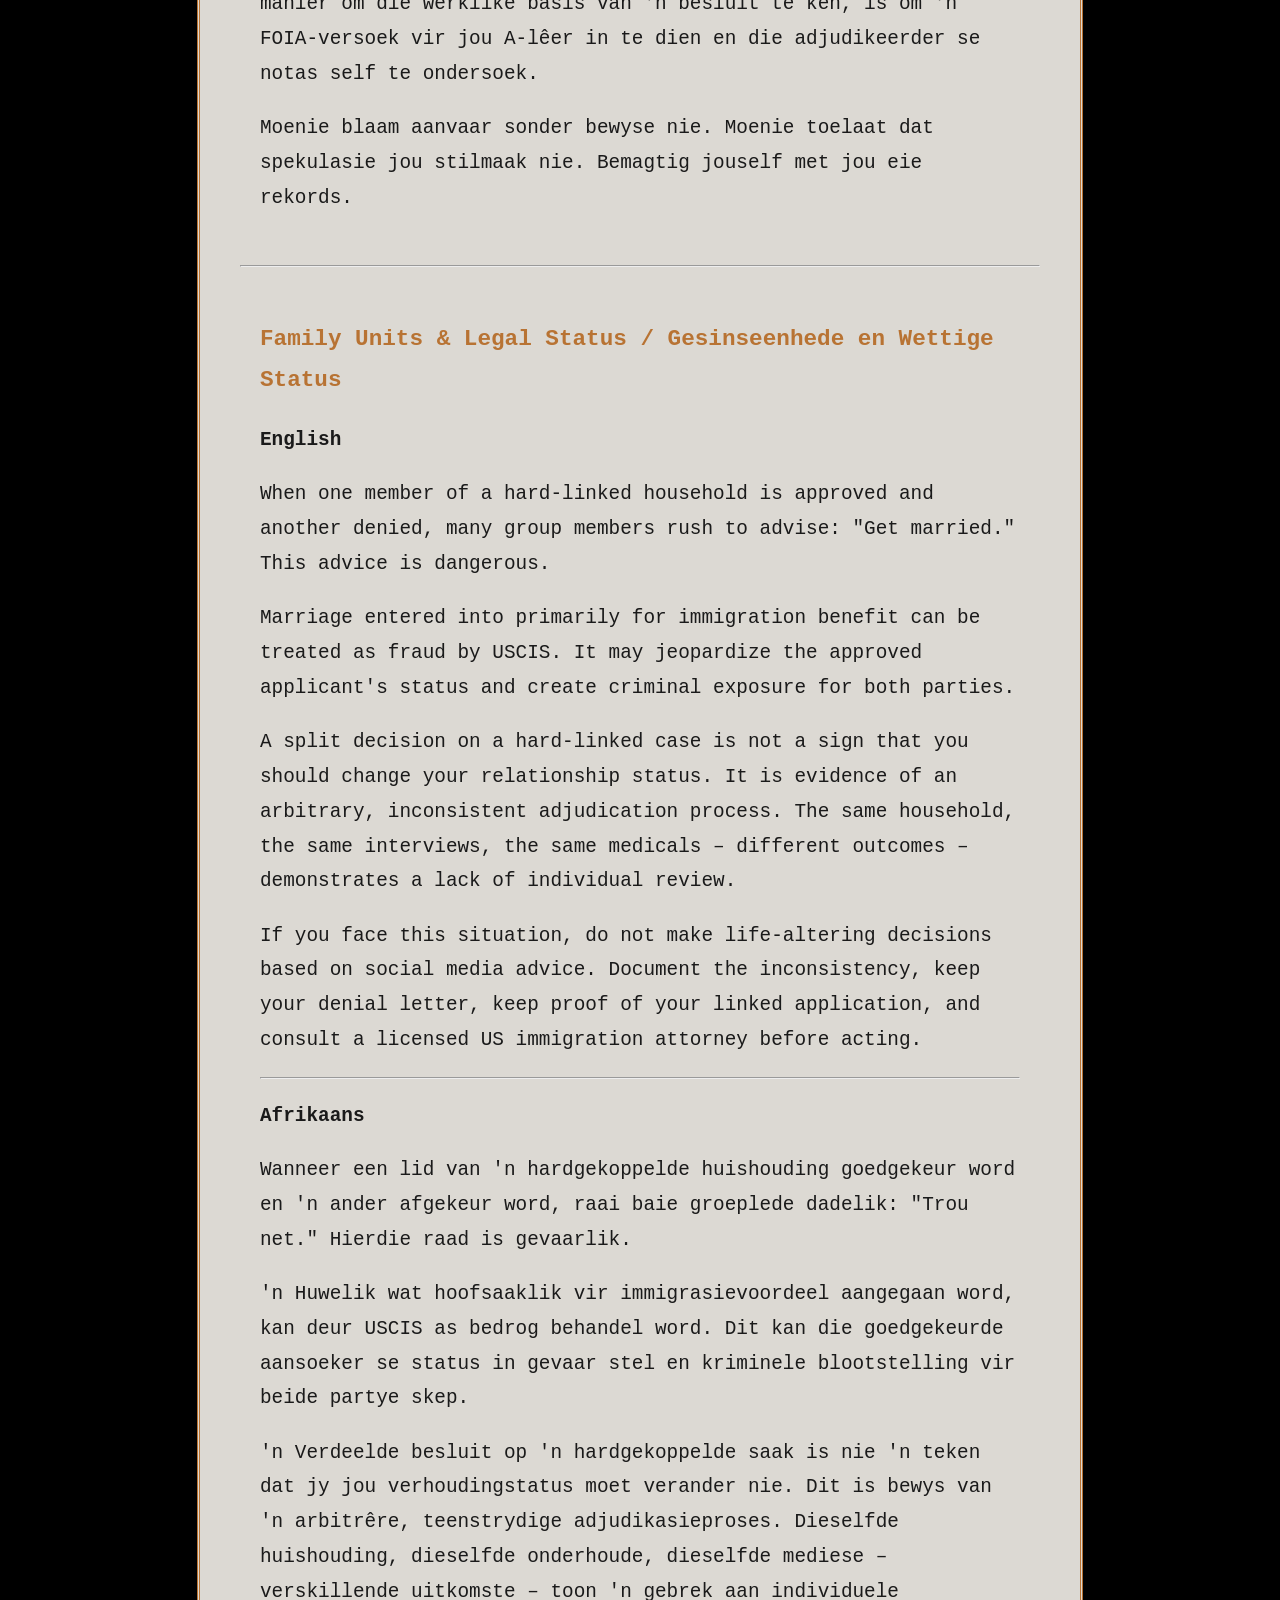
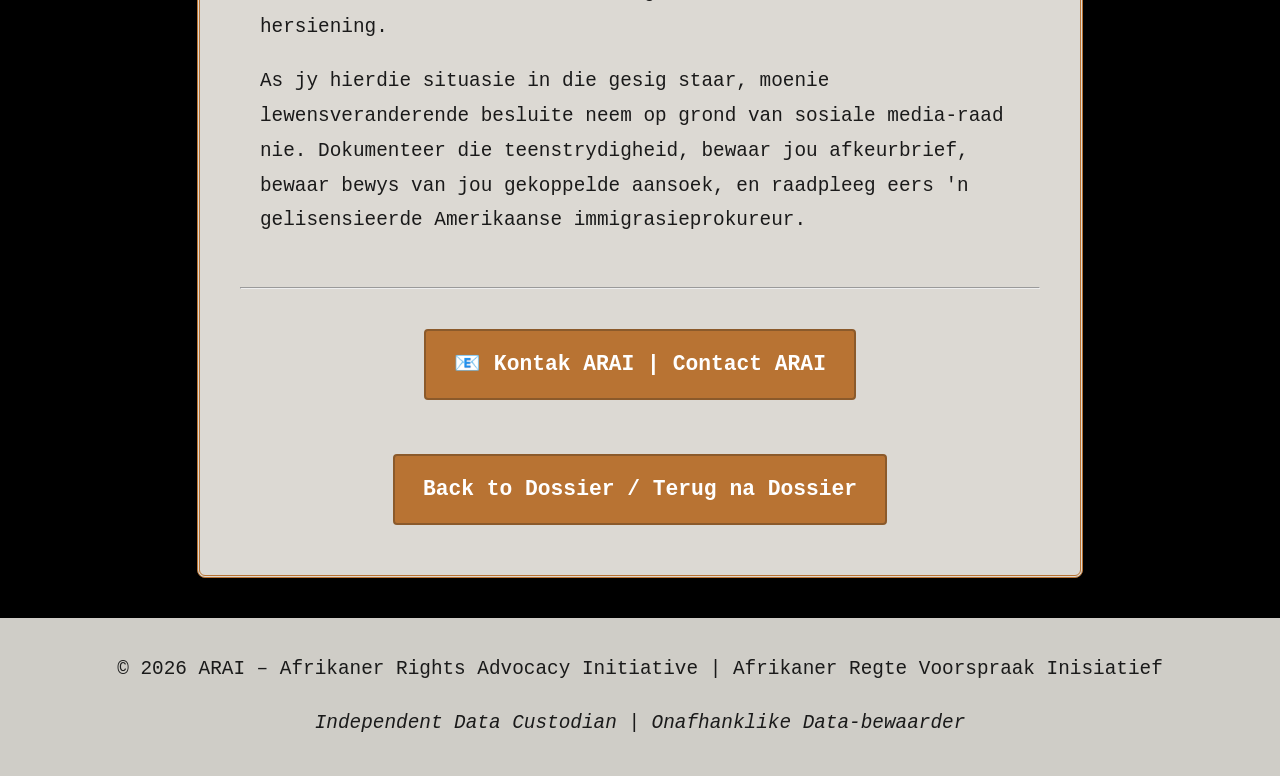
<file: reality.html>
<!DOCTYPE html>
<html lang="en">
<head>
    <meta charset="UTF-8">
    <meta name="viewport" content="width=device-width, initial-scale=1.0">
    <meta name="description" content="ARAI Forensic Audit: Administrative Reality - Understanding systemic USRAP adjudication failures and protecting your rights.">
    <meta name="keywords" content="ARAI, USRAP, USCIS, forensic audit, refugee, Afrikaner, administrative negligence, FOIA, gaslighting, family units, legal status">
    <title>ARAI | Administrative Reality</title>
    <link rel="stylesheet" href="style.css">
</head>
<body>
<img src="lighuis.jpg" alt="ARAI Lighuis Logo" style="
    height: 200px;
    width: 200px;
    object-fit: contain;
    border-radius: 50%;
    border: 4px solid #c5a059;
    box-shadow: 0 0 20px rgba(197,160,89,0.4);
    display: block;
    margin: 0 auto 20px auto;
    background-color: #0a0a0a;
    padding: 10px;
">

    <!-- Dossier Card (Header) -->
    <div class="dossier-card">
    <div class="nav" style="text-align:center; margin-top:20px; border-top:2px solid #c5a059; padding-top:15px;">
    <a href="index.html" style="color:#c5a059; text-decoration:none; font-weight:bold; padding:0 15px;">Home / Tuis</a> |
    <a href="about.html" style="color:#c5a059; text-decoration:none; font-weight:bold; padding:0 15px;">About / Oor</a> |
    <a href="evidence.html" style="color:#c5a059; text-decoration:none; font-weight:bold; padding:0 15px;">Evidence / Bewysstukke</a> |
    <a href="methodology.html" style="color:#c5a059; text-decoration:none; font-weight:bold; padding:0 15px;">Methodology / Metodologie</a> |
    <a href="reality.html" style="color:#c5a059; text-decoration:none; font-weight:bold; padding:0 15px;">Reality / Realiteit</a>
</div>
<!-- ═══════════════════════════════════════════════════════════ -->
<!-- FINANCIAL INTEGRITY WARNING / FINANSIELE INTEGRITEITSWAARSKUWING -->
<!-- ═══════════════════════════════════════════════════════════ -->

<div style="background-color: #050505; border: 3px solid #b30000; padding: 30px; margin: 30px auto; max-width: 1100px; border-radius: 10px; color: #e0e0e0; font-family: 'Courier New', Courier, monospace; box-shadow: 0 0 25px rgba(179, 0, 0, 0.25);">

    <!-- HEADER -->
    <div style="text-align: center; border-bottom: 2px solid #b30000; padding-bottom: 15px; margin-bottom: 25px;">
        <h1 style="color: #b30000; text-transform: uppercase; margin: 0; font-size: 1.5em; letter-spacing: 2px;">
            ⚠️ Warning: The Commercialization of Despair
        </h1>
        <h2 style="color: #c5a059; text-transform: uppercase; margin: 8px 0 0 0; font-size: 1.1em; font-weight: normal;">
            Waarskuwing: Die Kommersialisering van Wanhoop
        </h2>
    </div>

    <!-- ENGLISH -->
    <div style="margin-bottom: 25px;">
        <h3 style="color: #c5a059; text-transform: uppercase; letter-spacing: 1px;">English</h3>

        <p style="font-size: 1em; line-height: 1.7; text-align: justify;">
            It has come to our attention that initiatives are now soliciting <strong style="color: #b30000;">financial sponsorships and donations</strong> from Afrikaner USRAP applicants — while these same applicants struggle to pay for passports, unabridged birth certificates, and medicals.
        </p>

        <p style="font-size: 1em; line-height: 1.7; text-align: justify;">
            <strong>We state this plainly: This is wrong.</strong>
        </p>

        <ul style="line-height: 1.8; padding-left: 20px;">
            <li><strong style="color: #c5a059;">Your rights are free.</strong> The right to petition the government, to file a FOIA request, to submit a De Novo Supervisory Review, and to approach the CIS Ombudsman costs <strong>nothing</strong>. No payment is required to exercise a statutory right.</li>
            <li><strong style="color: #c5a059;">Undefined projects, undefined results.</strong> Soliciting funds for initiatives with no published blueprint, no registered structure, and no measurable outcome is not advocacy — it is monetizing the desperation of persecuted people.</li>
            <li><strong style="color: #c5a059;">The conflict of interest.</strong> When an initiative's financial survival depends on applicants remaining in a state of crisis and dependency, that initiative has a structural incentive to keep you waiting — not to resolve your case.</li>
            <li><strong style="color: #c5a059;">ARAI charges nothing.</strong> Our methodology is open-source. Our petition templates are free. Our audit protocol is publicly documented. We ask for no donations, no membership fees, and no sponsorships.</li>
        </ul>

        <p style="font-size: 1em; line-height: 1.7; text-align: justify; font-weight: bold; color: #c5a059;">
            Do not pay for hope that the law already guarantees you. Spend your money on your documents, your family, and your own legal process — not on the ambitions of organizations that arrived after the struggle became popular.
        </p>
    </div>

    <hr style="border: 0; border-top: 1px solid #333; margin: 20px 0;">

    <!-- AFRIKAANS -->
    <div>
        <h3 style="color: #c5a059; text-transform: uppercase; letter-spacing: 1px;">Afrikaans</h3>

        <p style="font-size: 1em; line-height: 1.7; text-align: justify;">
            Dit het ons aandag gebring dat inisiatiewe nou <strong style="color: #b30000;">finansiële borge en donasies</strong> vra van Afrikaner USRAP-aansoekers — terwyl hierdie selfde aansoekers sukkel om paspoorte, onverkorte geboortesertifikate en mediese ondersoeke te betaal.
        </p>

        <p style="font-size: 1em; line-height: 1.7; text-align: justify;">
            <strong>Ons stel dit duidelik: Dit is verkeerd.</strong>
        </p>

        <ul style="line-height: 1.8; padding-left: 20px;">
            <li><strong style="color: #c5a059;">Jou regte is gratis.</strong> Die reg om die regering te petisioneer, om 'n FOIA-versoek in te dien, om 'n De Novo Supervisory Review in te dien, en om die CIS Ombudsman te nader, kos <strong>niks</strong>. Geen betaling word vereis om 'n statutêre reg uit te oefen nie.</li>
            <li><strong style="color: #c5a059;">Ongedefinieerde projekte, ongedefinieerde resultate.</strong> Om fondse te vra vir inisiatiewe sonder 'n gepubliseerde bloudruk, sonder 'n geregistreerde struktuur, en sonder 'n meetbare uitkoms, is nie voorspraak nie — dit is die monetisering van die wanhoop van vervolgde mense.</li>
            <li><strong style="color: #c5a059;">Die belangebotsing.</strong> Wanneer 'n inisiatief se finansiële oorlewing afhang daarvan dat aansoekers in 'n toestand van krisis en afhanklikheid bly, het daardie inisiatief 'n strukturele aansporing om jou te laat wag — nie om jou saak op te los nie.</li>
            <li><strong style="color: #c5a059;">ARAI vra niks.</strong> Ons metodologie is oopbron. Ons petisie-templates is gratis. Ons oudit-protokol is publiek gedokumenteer. Ons vra geen donasies, geen lidgeld en geen borge nie.</li>
        </ul>

        <p style="font-size: 1em; line-height: 1.7; text-align: justify; font-weight: bold; color: #c5a059;">
            Moenie betaal vir hoop wat die wet jou reeds waarborg nie. Bestee jou geld aan jou dokumente, jou gesin, en jou eie regsproses — nie aan die ambisies van organisasies wat eers by die stryd aangesluit het nadat dit gewild geword het nie.
        </p>
    </div>

    <!-- FOOTER STRIPE -->
    <div style="text-align: center; margin-top: 25px; padding: 15px; border-top: 2px solid #b30000;">
        <p style="font-weight: bold; color: #b30000; font-size: 1.1em; margin: 5px 0; text-transform: uppercase; letter-spacing: 1px;">
            Justice is a right, not a product you pay for.
        </p>
        <p style="font-weight: bold; color: #b30000; font-size: 1.1em; margin: 5px 0; text-transform: uppercase; letter-spacing: 1px;">
            Geregtigheid is 'n reg, nie 'n produk wat jy koop nie.
        </p>
    </div>

</div>
<!-- ═══ END FINANCIAL INTEGRITY WARNING ═══ -->

    </div>
<!-- ═══════════════════════════════════════════════════════════ -->
<!-- ARAI: PRIVILEGE vs RIGHT – THE BANNER (2026) – TWEE TALIG   -->
<!-- Plak hierdie blok in jou <body> waar die banner moet verskyn -->
<!-- ═══════════════════════════════════════════════════════════ -->
<div style="
  background-color: #0a0a0a;
  border: 4px solid #c5a059;
  border-radius: 8px;
  padding: 30px 40px;
  max-width: 1200px;
  margin: 30px auto;
  font-family: 'Georgia', 'Times New Roman', serif;
  color: #f5f0e6;
  box-shadow: 0 0 40px rgba(197,160,89,0.3);
">
  <!-- OPSKRIF -->
  <div style="text-align: center; border-bottom: 2px solid #c5a059; padding-bottom: 20px;">
    <div style="font-size: 14px; letter-spacing: 4px; color: #c5a059; text-transform: uppercase; margin-bottom: 8px;">
      ARAI • Forensiese Oudit • 2026
    </div>
    <div style="font-size: 56px; font-weight: bold; color: #ffffff; line-height: 1.1; text-transform: uppercase; text-shadow: 2px 2px 10px rgba(197,160,89,0.5);">
      Voorreg <span style="color:#c5a059;">vs</span> Reg
    </div>
    <div style="font-size: 24px; font-weight: bold; color: #c5a059; letter-spacing: 3px; text-transform: uppercase; margin-top: 4px;">
      Privilege <span style="color:#8b0000;">vs</span> Right
    </div>
    <div style="font-size: 20px; font-style: italic; color: #e0d5b8; margin-top: 12px;">
      “Vlugtelingstatus is nie `n guns, `n voorreg of `n geskenk nie.<br>
      Dit is `n wetlike verpligting wat die VSA vrywillig aanvaar het.”
    </div>
  </div>

  <!-- TWEE KOLOMME: HULLE SÊ / ONS SÊ -->
  <div style="display: flex; flex-wrap: wrap; gap: 30px; padding: 30px 0;">
    <!-- HULLE SÊ -->
    <div style="flex: 1; min-width: 280px; border-left: 4px solid #8b0000; padding-left: 20px;">
      <div style="font-size: 18px; font-weight: bold; color: #ff6b6b; text-transform: uppercase; letter-spacing: 2px;">
        Hulle sê / They Say
      </div>
      <div style="font-size: 20px; font-style: italic; color: #f0e6d2; margin-top: 12px;">
        “Refugee status is not a right, but a privilege.”
      </div>
      <div style="font-size: 14px; color: #c5a059; margin-top: 8px;">
        — @annemouse22, X (Twitter), 9 Augustus 2026
      </div>
      <div style="font-size: 16px; color: #d4c5a0; margin-top: 16px;">
        “Denial can be as simple we don't like the way you comb your hair.”
      </div>
      <div style="font-size: 14px; color: #c5a059;">
        — Dieselfde plasing – `n openlike erkenning van arbitrêre mag.
      </div>

      <div style="font-size: 16px; color: #f0e6d2; margin-top: 20px; font-style: italic;">
        “Nobody said they’re getting any kind of a right here.”
      </div>
      <div style="font-size: 14px; color: #c5a059;">
        — OliveEue, X (Twitter), 9 Augustus 2026 – die koalisie self buig voor die “guns”-narratief.
      </div>
    </div>

    <!-- ONS SÊ -->
    <div style="flex: 1; min-width: 280px; border-left: 4px solid #c5a059; padding-left: 20px;">
      <div style="font-size: 18px; font-weight: bold; color: #c5a059; text-transform: uppercase; letter-spacing: 2px;">
        Ons sê / We Say
      </div>
      <div style="font-size: 22px; color: #ffffff; margin-top: 12px; font-weight: bold;">
        Vlugtelingstatus is NIE `n voorreg nie. / Refugee status is NOT a privilege.
      </div>
      <div style="font-size: 18px; color: #f0e6d2; margin-top: 8px;">
        Dit is `n wetlike reg wat deur verdrae en statute beskerm word. / It is a legal right protected by treaties and statutes.
      </div>
      <ul style="font-size: 16px; color: #d4c5a0; margin-top: 12px; list-style: none; padding-left: 0;">
        <li>• INA §207 (8 U.S.C. §1157)</li>
        <li>• Die 1951 Vlugtelingkonvensie / The 1951 Refugee Convention</li>
        <li>• 8 U.S.C. §1157(c) – vereis geskrewe redes vir afkeuring / requires written reasons for denial</li>
        <li>• APA §706 – arbitrêre en wispelturige optrede is onwettig / arbitrary and capricious action is unlawful</li>
      </ul>
      <div style="font-size: 18px; color: #ffffff; margin-top: 16px; font-weight: bold;">
        “The decision is final” sonder individuele redes is onwettig.<br>
        “The decision is final” without individual reasons is unlawful.
      </div>
      <div style="font-size: 16px; color: #d4c5a0; margin-top: 12px;">
        Die VSA het nie "gunsies" gegee wat hulle kan terugneem nie – hulle het wetlike verpligtinge geskend. / The US did not give "favors" they can revoke – they violated legal obligations.
      </div>
    </div>
  </div>

  <!-- DIE BEWYSTE -->
  <div style="background-color: #111111; border: 1px solid #c5a059; border-radius: 6px; padding: 20px; margin-top: 20px;">
    <div style="font-size: 16px; font-weight: bold; color: #c5a059; text-transform: uppercase; letter-spacing: 2px; margin-bottom: 12px;">
      Die Bewyse / The Evidence
    </div>
    <div style="display: grid; grid-template-columns: repeat(auto-fit, minmax(250px, 1fr)); gap: 12px; font-size: 14px; color: #e0d5b8;">
      <div>
        <strong>V-098</strong> – Rep 16 mass-denial briewe<br>
        <em>Geen individuele rede. Geen menslike beoordeling. / No individual reason. No human review.</em>
      </div>
      <div>
        <strong>V-102</strong> – USCIS erken “hold” op SA-vlugtelinge<br>
        <em>Die hofbevel het dit onwettig verklaar. / The court order declared it unlawful.</em>
      </div>
      <div>
        <strong>V-106</strong> – Senaat-klokkenluider bewys<br>
        <em>FOIA-sabotasie by USCIS National Records Center. / FOIA sabotage at USCIS National Records Center.</em>
      </div>
      <div>
        <strong>V-082 / V-097</strong> – Goedkeurings herroep<br>
        <em>Formele USCIS-goedkeurings teruggedraai sonder proses. / Formal USCIS approvals reversed without process.</em>
      </div>
    </div>
  </div>

  <!-- BRONNE -->
  <div style="font-size: 12px; color: #a08c60; border-top: 1px solid #333; padding-top: 20px; margin-top: 20px;">
    <strong style="color:#c5a059;">BRONNE / SOURCES:</strong><br>
    1. @annemouse22 on X: <a href="https://x.com/annemouse22/status/2086330785460896009" style="color:#c5a059;">x.com/annemouse22/status/2086330785460896009</a><br>
    2. @OliveEue on X (reaksie in dieselfde draad / response in same thread)<br>
    3. USCIS Alert (Screening & Vetting, hofbevel erkenning): <a href="https://www.uscis.gov/newsroom/alerts/update-on-uscis-strengthened-screening-and-vetting" style="color:#c5a059;">uscis.gov/newsroom/alerts/update-on-uscis-strengthened-screening-and-vetting</a><br>
    4. Senate Whistleblower Disclosure (Frank Armstrong): <a href="https://www.judiciary.senate.gov/imo/media/doc/protected_whistleblower_disclosure_re_uscis.pdf" style="color:#c5a059;">judiciary.senate.gov/imo/media/doc/protected_whistleblower_disclosure_re_uscis.pdf</a><br>
    5. 8 U.S.C. §1157(c): <a href="https://www.law.cornell.edu/uscode/text/8/1157" style="color:#c5a059;">law.cornell.edu/uscode/text/8/1157</a><br>
    6. Administrative Procedure Act (APA) §706: <a href="https://www.law.cornell.edu/uscode/text/5/706" style="color:#c5a059;">law.cornell.edu/uscode/text/5/706</a><br>
    7. Die 1951 Vlugtelingkonvensie (Art. 1A(2)): <a href="https://www.unhcr.org/1951-refugee-convention.html" style="color:#c5a059;">unhcr.org/1951-refugee-convention.html</a><br>
    8. ARAI Bewysregister V-082, V-097, V-098, V-100, V-102, V-106 – Onafhanklike forensiese oudit.
  </div>

  <!-- SLOT -->
  <div style="text-align: center; margin-top: 20px; font-size: 15px; color: #c5a059; letter-spacing: 2px; text-transform: uppercase;">
    Integriteit is die enigste verdediging teen `n stelsel wat jou wil diskwalifiseer.<br>
    Integrity is the only defense against a system that seeks to disqualify you.
  </div>
</div>

    <!-- Hoof-inhoud -->
    <div class="container">

        <h2>Administrative Reality / Administratiewe Realiteit</h2>

        <!-- ENGLISH FORMAL STATEMENT -->
        <div style="text-align: left; padding: 20px;">
            <h3 style="color: #B87333;">English</h3>
            <p><strong>Statement by ARAI Data Custodian</strong></p>
            <p>The refugee program is not a favour or a privilege. It is a legal duty owed to those fleeing persecution. The United States' obligations under international law do not dissolve because administrative systems are disorganised. You are not claiming a privilege; you are claiming protection to which you are entitled.</p>

            <p>ARAI will not soften this reality: the systemic failures you are experiencing – approvals followed by denials, cancelled flights, contradictory statuses – are not your fault. They are evidence of administrative negligence. Those who dismiss your legitimate grievances as "unrealistic expectations" are not protecting you. They are protecting a broken system.</p>

            <p><strong>Do not vent where it can be used against you.</strong> Social media is a breeding ground for gaslighting and misinformation. Seek out vetted, credible sources.</p>

            <p><strong>Empower yourself.</strong> File your own FOIA. Check your own headers. Build your own case from the evidence. Knowledge is your power and strength; it is the only insurance that cannot be cancelled.</p>

            <p style="text-align: right;"><em>— ARAI Data Custodian</em></p>
        </div>

        <hr>

        <!-- AFRIKAANS FORMAL STATEMENT -->
        <div style="text-align: left; padding: 20px;">
            <h3 style="color: #B87333;">Afrikaans</h3>
            <p><strong>Verklaring deur ARAI Data-bewaarder</strong></p>
            <p>Die vlugtelingprogram is nie 'n guns of 'n gawe of 'n voorreg nie. Dit is 'n wetlike plig teenoor diegene wat voor vervolging vlug. Die Verenigde State se verpligtinge onder internasionale reg verdwyn nie omdat administratiewe stelsels wanfunksioneer nie. Jy eis nie 'n voorreg nie; jy eis beskerming waarop jy geregtig is.</p>

            <p>ARAI sal nie hierdie realiteit versag nie: die sistemiese falings wat jy ervaar – goedkeurings gevolg deur afwysings, gekanselleerde vlugte, teenstrydige statusse – is nie jou skuld nie. Dit is getuienis van administratiewe nalatigheid. Diegene wat jou regmatige klagtes as "onrealistiese verwagtings" afmaak, beskerm nie jou nie. Hulle beskerm 'n gebreekte stelsel.</p>

            <p><strong>Moenie uitvaar en afpak waar dit teen jou gebruik kan word nie.</strong> Sosiale media is 'n broeiplek vir gaslighting en waninligting. Soek betroubare, geverifieerde bronne.</p>

            <p><strong>Bemagtig jouself.</strong> Dien jou eie FOIA in. Kontroleer jou eie headers. Bou jou eie saak uit die bewyse. Kennis is jou krag en mag; dit is die enigste versekering wat nie gekanselleer kan word nie.</p>

            <p style="text-align: right;"><em>— ARAI Data-bewaarder</em></p>
        </div>

        <hr>

        <!-- AFDELING: THE MYTH OF HIDDEN INFORMATION -->
        <div style="text-align: left; padding: 20px;">
            <h3 style="color: #B87333;">The Myth of Hidden Information / Die Mite van Verborge Inligting</h3>
            
            <p><strong>English</strong></p>
            <p>When applicants are denied after approval, group members often speculate: "Perhaps you hid something." This is not fact; it is guesswork designed to shift blame onto the applicant.</p>

            <p>USCIS does not need your social media posts to know your background. They have access to international databases, biometrics, and interagency records. If you were ineligible, they would have denied you before issuing an approval letter.</p>

            <p>A denial after approval – without a specific reason – is evidence of a systemic failure, not hidden information. The only way to know the actual basis of a decision is to file a FOIA request for your A-File and examine the adjudicator's notes yourself.</p>

            <p>Do not accept blame without evidence. Do not let speculation silence you. Empower yourself with your own records.</p>

            <hr>

            <p><strong>Afrikaans</strong></p>
            <p>Wanneer aansoekers ná goedkeuring afgewys word, spekuleer groeplede dikwels: "Miskien het jy iets weggesteek." Dit is nie 'n feit nie; dit is raaiwerk wat ontwerp is om die skuld op die aansoeker te plaas.</p>

            <p>USCIS het nie jou sosiale media-plasings nodig om jou agtergrond te ken nie. Hulle het toegang tot internasionale databasisse, biometrie en interagentskap-rekords. As jy onbevoeg was, sou hulle jou afgekeur het voordat hulle 'n goedkeuringsbrief uitgereik het.</p>

            <p>'n Afwysing ná goedkeuring – sonder 'n spesifieke rede – is bewys van 'n sistemiese faling, nie verborge inligting nie. Die enigste manier om die werklike basis van 'n besluit te ken, is om 'n FOIA-versoek vir jou A-lêer in te dien en die adjudikeerder se notas self te ondersoek.</p>

            <p>Moenie blaam aanvaar sonder bewyse nie. Moenie toelaat dat spekulasie jou stilmaak nie. Bemagtig jouself met jou eie rekords.</p>
        </div>

        <hr>

        <!-- AFDELING: FAMILY UNITS & LEGAL STATUS -->
        <div style="text-align: left; padding: 20px;">
            <h3 style="color: #B87333;">Family Units & Legal Status / Gesinseenhede en Wettige Status</h3>
            
            <p><strong>English</strong></p>
            <p>When one member of a hard-linked household is approved and another denied, many group members rush to advise: "Get married." This advice is dangerous.</p>

            <p>Marriage entered into primarily for immigration benefit can be treated as fraud by USCIS. It may jeopardize the approved applicant's status and create criminal exposure for both parties.</p>

            <p>A split decision on a hard-linked case is not a sign that you should change your relationship status. It is evidence of an arbitrary, inconsistent adjudication process. The same household, the same interviews, the same medicals – different outcomes – demonstrates a lack of individual review.</p>

            <p>If you face this situation, do not make life-altering decisions based on social media advice. Document the inconsistency, keep your denial letter, keep proof of your linked application, and consult a licensed US immigration attorney before acting.</p>

            <hr>

            <p><strong>Afrikaans</strong></p>
            <p>Wanneer een lid van 'n hardgekoppelde huishouding goedgekeur word en 'n ander afgekeur word, raai baie groeplede dadelik: "Trou net." Hierdie raad is gevaarlik.</p>

            <p>'n Huwelik wat hoofsaaklik vir immigrasievoordeel aangegaan word, kan deur USCIS as bedrog behandel word. Dit kan die goedgekeurde aansoeker se status in gevaar stel en kriminele blootstelling vir beide partye skep.</p>

            <p>'n Verdeelde besluit op 'n hardgekoppelde saak is nie 'n teken dat jy jou verhoudingstatus moet verander nie. Dit is bewys van 'n arbitrêre, teenstrydige adjudikasieproses. Dieselfde huishouding, dieselfde onderhoude, dieselfde mediese – verskillende uitkomste – toon 'n gebrek aan individuele hersiening.</p>

            <p>As jy hierdie situasie in die gesig staar, moenie lewensveranderende besluite neem op grond van sosiale media-raad nie. Dokumenteer die teenstrydigheid, bewaar jou afkeurbrief, bewaar bewys van jou gekoppelde aansoek, en raadpleeg eers 'n gelisensieerde Amerikaanse immigrasieprokureur.</p>
        </div>

        <hr>

        <!-- KONTAK KNOppie -->
        <div style="text-align: center; margin-top: 30px;">
            <a class="contact-btn" href="mailto:afrikaner.advocacy.audit@proton.me?subject=ARAI%20Forensiese%20Oudit%20Navraag">
                📧 Kontak ARAI | Contact ARAI
            </a>
            <br><br>
            <a class="contact-btn" href="index.html">Back to Dossier / Terug na Dossier</a>
        </div>

    </div>

    <!-- Footer -->
    <div class="footer" style="margin-top: 40px; text-align: center; background-color: rgba(244, 241, 234, 0.85); padding: 15px;">
        <p>© 2026 ARAI – Afrikaner Rights Advocacy Initiative | Afrikaner Regte Voorspraak Inisiatief</p>
        <p><em>Independent Data Custodian | Onafhanklike Data-bewaarder</em></p>
    </div>

</body>
</html>
</file>
<file: style.css>
/* ═══════════════════════════════════════════════════════════ */
/* ARAI FORENSIC AUDIT - GLOBAL STYLESHEET                     */
/* ═══════════════════════════════════════════════════════════ */

/* --- Basis & Agtergrond --- */
html, body {
    margin: 0;
    padding: 0;
    min-height: 100%;
    width: 100%;
    background-image: url('agtergrond.jpeg');
    background-position: center;
    background-size: cover;
    background-attachment: fixed;
    background-repeat: no-repeat;
    background-color: #000;
    font-family: 'Courier New', Courier, monospace;
    color: #1A1A1A;
    font-size: 1.1em;
    line-height: 1.8;
    text-align: center;
}

/* --- Die Dossier Kaart & Container --- */
.dossier-card, .container {
    background-color: rgba(244, 241, 234, 0.9);
    border: 3px double #B87333;
    max-width: 800px;
    margin: 20px auto;
    padding: 40px;
    box-shadow: 0 0 15px rgba(0,0,0,0.5);
    text-align: center;
    border-radius: 8px;
}

/* --- Hoofopskrifte --- */
h1, h2 {
    color: #5C3D20;
    text-transform: uppercase;
    text-align: center;
    margin: 10px 0;
}

/* --- Navigasie (Vaste & Duidelik) --- */
.nav {
    background-color: #0a0a0a;
    border: 2px solid #c5a059;
    border-radius: 8px;
    padding: 15px 10px;
    margin: 20px auto;
    max-width: 850px;
    text-align: center;
    box-shadow: 0 0 15px rgba(197,160,89,0.3);
}

.nav a {
    color: #c5a059;
    text-decoration: none;
    font-weight: bold;
    padding: 8px 15px;
    margin: 0 5px;
    font-size: 16px;
    text-transform: uppercase;
    border-radius: 5px;
    transition: all 0.3s ease;
}

.nav a:hover {
    background-color: #2c2c2c;
    color: #ffffff;
}

/* --- Aktiewe Bladsy (Highlight) --- */
.nav a.active {
    background-color: #c5a059;
    color: #000000;
    box-shadow: 0 0 10px rgba(197,160,89,0.6);
    pointer-events: none;
}

/* --- Lyste --- */
ul {
    display: inline-block;
    text-align: left;
}

/* --- Bewyse Tabel --- */
.evidence-table {
    width: 100%;
    border-collapse: collapse;
    margin-top: 20px;
    background-color: rgba(255, 255, 255, 0.5);
}

.evidence-table th, .evidence-table td {
    border: 1px solid #B87333;
    padding: 12px;
}

.evidence-table th {
    background-color: #B87333;
    color: #FFFFFF;
}

/* --- Kontak Knoppie --- */
.contact-btn {
    display: inline-block;
    background-color: #B87333;
    color: #ffffff;
    padding: 14px 28px;
    margin: 10px 0;
    border-radius: 4px;
    text-decoration: none;
    font-weight: bold;
    font-size: 1.1em;
    border: 2px solid #8B5A2B;
    transition: background-color 0.3s ease;
}

.contact-btn:hover {
    background-color: #8B5A2B;
}

/* --- Disclaimer Kaart --- */
.disclaimer-card {
    background-color: #0a0a0a;
    border: 2px solid #c5a059;
    padding: 30px;
    margin: 20px auto;
    max-width: 800px;
    border-radius: 4px;
    color: #e0e0e0;
    font-family: 'Courier New', Courier, monospace;
    box-shadow: 0 0 15px rgba(197, 160, 89, 0.2);
}

.disclaimer-header {
    color: #c5a059;
    text-align: center;
    text-transform: uppercase;
    letter-spacing: 2px;
    font-weight: bold;
    border-bottom: 1px solid #c5a059;
    padding-bottom: 10px;
}

/* --- Declaration Card --- */
.declaration-card {
    background-color: rgba(255, 255, 255, 0.85);
    border-left: 8px solid #B87333;
    border-radius: 10px;
    padding: 30px 35px;
    margin: 40px auto;
    max-width: 850px;
    box-shadow: 0 6px 18px rgba(0, 0, 0, 0.08);
}

.declaration-card h3 {
    color: #B87333;
    font-size: 1.4em;
    font-weight: bold;
    margin-top: 0;
    margin-bottom: 20px;
    letter-spacing: 1px;
    text-transform: uppercase;
    border-bottom: 2px solid rgba(184, 115, 51, 0.2);
    padding-bottom: 10px;
}

.declaration-card p {
    line-height: 1.7;
    color: #2b2b2b;
    margin-bottom: 15px;
}

.declaration-signature {
    text-align: right;
    font-style: italic;
    font-weight: bold;
    color: #8B5A2B;
    margin-top: 25px;
    font-size: 1.05em;
}

.declaration-card hr {
    border: none;
    border-top: 1px solid rgba(184, 115, 51, 0.2);
    margin: 25px 0;
}

/* --- Audit Card --- */
.audit-card {
    background-color: rgba(255, 255, 255, 0.85);
    border-left: 4px solid #b30000;
    padding: 20px;
    margin: 30px auto;
    max-width: 800px;
    border-radius: 0 8px 8px 0;
    text-align: left;
}

/* --- Submission Box --- */
.submission-box {
    background-color: #2c2c2c;
    padding: 25px;
    border-radius: 8px;
    border: 2px solid #b30000;
    margin-top: 30px;
    color: #fcfaf5;
    text-align: center;
}

/* --- Footer --- */
footer {
    text-align: center;
    color: #5C3D20;
    font-weight: bold;
    margin-top: 30px;
    background-color: rgba(244, 241, 234, 0.9);
    padding: 15px;
    border: 2px solid #B87333;
    max-width: 800px;
    margin-left: auto;
    margin-right: auto;
    border-radius: 8px;
}

/* --- Responsive vir Selfone --- */
@media (max-width: 768px) {
    .dossier-card, .container {
        padding: 20px;
        margin: 10px auto;
    }
    .nav a {
        display: block;
        margin: 5px 0;
        padding: 12px 0;
    }
    h1, h2 {
        font-size: 1.3em;
    }
}
</file>
